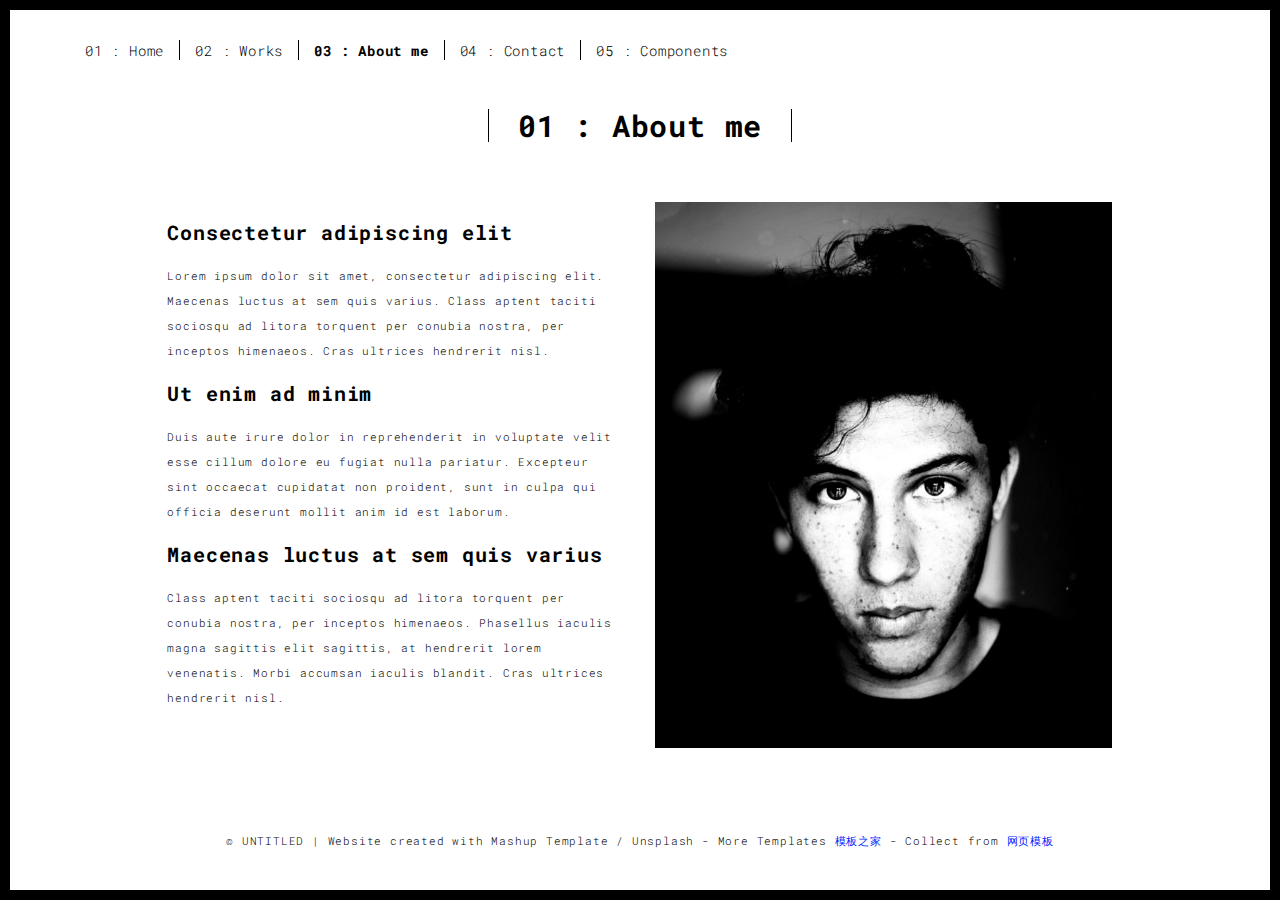
<file: about.html>
<!DOCTYPE html>
<html lang="en">

<head>
  <meta charset="UTF-8">
  <meta content="IE=edge" http-equiv="X-UA-Compatible">
  <meta content="width=device-width,initial-scale=1" name="viewport">
  <meta content="description" name="description">
  <meta name="google" content="notranslate" />
  <meta content="Mashup templates have been developped by Orson.io team" name="author">

  <!-- Disable tap highlight on IE -->
  <meta name="msapplication-tap-highlight" content="no">
  
  <link rel="apple-touch-icon" sizes="180x180" href="./assets/apple-icon-180x180.png">
  <link href="./assets/favicon.ico" rel="icon">

  <title>Title page</title>  

<link href="./main.3f6952e4.css" rel="stylesheet"></head>

<body class="">
<div id="site-border-left"></div>
<div id="site-border-right"></div>
<div id="site-border-top"></div>
<div id="site-border-bottom"></div>
 <!-- Add your content of header -->
<header>
  <nav class="navbar  navbar-fixed-top navbar-default">
    <div class="container">
        <button type="button" class="navbar-toggle collapsed" data-toggle="collapse" data-target="#navbar-collapse" aria-expanded="false">
          <span class="sr-only">Toggle navigation</span>
          <span class="icon-bar"></span>
          <span class="icon-bar"></span>
          <span class="icon-bar"></span>
        </button>

      <div class="collapse navbar-collapse" id="navbar-collapse">
        <ul class="nav navbar-nav ">
          <li><a href="./index.html" title="">01 : Home</a></li>
          <li><a href="./works.html" title="">02 : Works</a></li>
          <li><a href="./about.html" title="">03 : About me</a></li>
          <li><a href="./contact.html" title="">04 : Contact</a></li>
          <li><a href="./components.html" title="">05 : Components</a></li>
        </ul>


      </div> 
    </div>
  </nav>
</header>

<div class="section-container">
    <div class="container">
      <div class="row">
        <div class="col-xs-12">
          <div class="section-container-spacer text-center">
            <h1 class="h2">01 : About me</h1>
          </div>
          
          <div class="row">
            <div class="col-md-10 col-md-offset-1">
              <div class="row">
                <div class="col-xs-12 col-md-6">
                  <h3>Consectetur adipiscing elit</h3>
                  <p>Lorem ipsum dolor sit amet, consectetur adipiscing elit. Maecenas luctus at sem quis varius. 
                  Class aptent taciti sociosqu ad litora torquent per conubia nostra, per inceptos himenaeos. Cras ultrices hendrerit nisl.</p>
                  <h3>Ut enim ad minim </h3>
                  <p>Duis aute irure dolor in reprehenderit in voluptate velit esse
                  cillum dolore eu fugiat nulla pariatur. Excepteur sint occaecat cupidatat non
                  proident, sunt in culpa qui officia deserunt mollit anim id est laborum. 
                  <h3>Maecenas luctus at sem quis varius</h3>
                  <p>
                  Class aptent taciti sociosqu ad litora torquent per conubia nostra, per inceptos himenaeos. Phasellus iaculis magna sagittis elit sagittis, at hendrerit lorem venenatis. Morbi accumsan iaculis blandit. Cras ultrices hendrerit nisl.</p>
                </div>
                <div class="col-xs-12 col-md-6">
                  <img src="./assets/images/profil.jpg" class="img-responsive" alt="">
                </div>
              </div>
            </div>
          </div>
          
          
       </div>
      </div>
    </div>
  </div>


<footer class="footer-container text-center">
  <div class="container">
    <div class="row">
      <div class="col-xs-12">
        <p>© UNTITLED | Website created with Mashup Template / Unsplash - More Templates <a href="http://www.cssmoban.com/" target="_blank" title="模板之家">模板之家</a> - Collect from <a href="http://www.cssmoban.com/" title="网页模板" target="_blank">网页模板</a></p>
      </div>
    </div>
  </div>
</footer>

<script>
  document.addEventListener("DOMContentLoaded", function (event) {
     navActivePage();
  });
</script>

 <script type="text/javascript" src="./main.70a66962.js"></script></body>

</html>
</file>
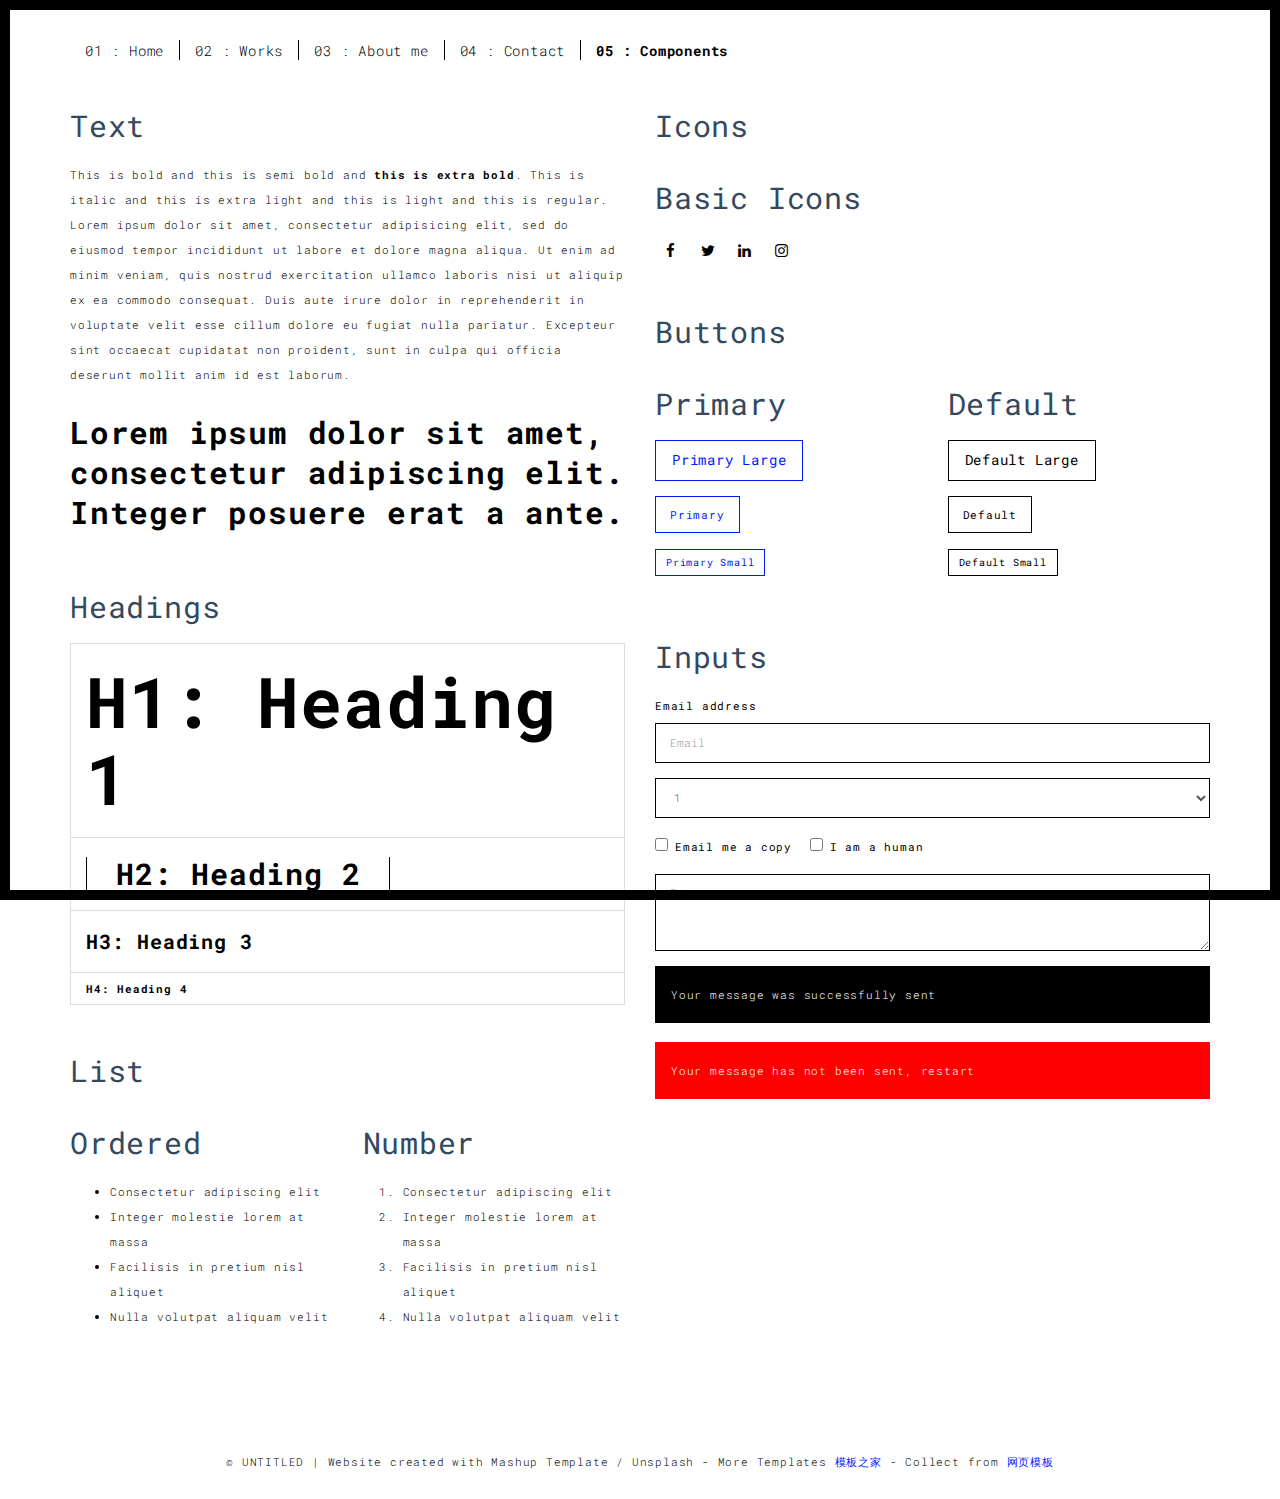
<file: components.html>
<!DOCTYPE html>
<html lang="en">

<head>
  <meta charset="UTF-8">
  <meta content="IE=edge" http-equiv="X-UA-Compatible">
  <meta content="width=device-width,initial-scale=1" name="viewport">
  <meta content="description" name="description">
  <meta name="google" content="notranslate" />
  <meta content="Mashup templates have been developped by Orson.io team" name="author">

  <!-- Disable tap highlight on IE -->
  <meta name="msapplication-tap-highlight" content="no">
  
  <link rel="apple-touch-icon" sizes="180x180" href="./assets/apple-icon-180x180.png">
  <link href="./assets/favicon.ico" rel="icon">

  <title>Title page</title>  

<link href="./main.3f6952e4.css" rel="stylesheet"></head>

<body class="">
<div id="site-border-left"></div>
<div id="site-border-right"></div>
<div id="site-border-top"></div>
<div id="site-border-bottom"></div>
 <!-- Add your content of header -->
<header>
  <nav class="navbar  navbar-fixed-top navbar-default">
    <div class="container">
        <button type="button" class="navbar-toggle collapsed" data-toggle="collapse" data-target="#navbar-collapse" aria-expanded="false">
          <span class="sr-only">Toggle navigation</span>
          <span class="icon-bar"></span>
          <span class="icon-bar"></span>
          <span class="icon-bar"></span>
        </button>

      <div class="collapse navbar-collapse" id="navbar-collapse">
        <ul class="nav navbar-nav ">
          <li><a href="./index.html" title="">01 : Home</a></li>
          <li><a href="./works.html" title="">02 : Works</a></li>
          <li><a href="./about.html" title="">03 : About me</a></li>
          <li><a href="./contact.html" title="">04 : Contact</a></li>
          <li><a href="./components.html" title="">05 : Components</a></li>
        </ul>


      </div> 
    </div>
  </nav>
</header>

<div class="section-container">
  
<!-- Add your site or app content here -->
  <div class="container">
    <div class="row">
      <div class="col-xs-12 col-md-6">

        <div class="template-example">
          <h2 class="template-title-example">Text</h2>
          <p>This is bold and this is semi bold and <b>this is extra bold</b>. This is italic and this is extra light and this is light
          and this is regular. Lorem ipsum dolor sit amet, consectetur adipisicing elit, sed do eiusmod
          tempor incididunt ut labore et dolore magna aliqua. Ut enim ad minim veniam,
          quis nostrud exercitation ullamco laboris nisi ut aliquip ex ea commodo
          consequat. Duis aute irure dolor in reprehenderit in voluptate velit esse
          cillum dolore eu fugiat nulla pariatur. Excepteur sint occaecat cupidatat non
          proident, sunt in culpa qui officia deserunt mollit anim id est laborum.

          <blockquote>
            <p>Lorem ipsum dolor sit amet, consectetur adipiscing elit. Integer posuere erat a ante.</p>
          </blockquote>
          
          </p>
        </div>

        <div class="template-example">
          <h2 class="template-title-example">Headings</h2>
          
          <table class="table table-bordered">
            <tr><td><h1>H1: Heading 1</h1></td></tr>
            <tr><td><h2>H2: Heading 2</h2></td></tr>
            <tr><td><h3>H3: Heading 3</h3></td></tr>
            <tr><td><h4>H4: Heading 4</h4></td></tr>
          </table>
          
        </div>

        
        <div class="template-example">
          <h2 class="template-title-example">List</h2>
          <div class="row">
            <div class="col-md-6">
              <h3 class="template-title-example">Ordered</h3>
              <ul>
                <li>Consectetur adipiscing elit</li>
                <li>Integer molestie lorem at massa</li>
                <li>Facilisis in pretium nisl aliquet</li>
                <li>Nulla volutpat aliquam velit</li>
              </ul>
            </div>
            <div class="col-md-6">
              <h3 class="template-title-example">Number</h3>
              <ol>
                <li>Consectetur adipiscing elit</li>
                <li>Integer molestie lorem at massa</li>
                <li>Facilisis in pretium nisl aliquet</li>
                <li>Nulla volutpat aliquam velit</li>
              </ol>
            </div>
          </div>
        </div>
        
      </div>

      <div class="col-xs-12 col-md-6">
        <div class="template-example">
          <h2 class="template-title-example">Icons</h2>
          
          <div class="row">
            
            <div class="col-md-6">
               <h3 class="template-title-example">Basic Icons</h2>
                <ul class="list-icons">
                  <li>
                    <span class="fa-icon">
                      <i class="fa fa-facebook"></i>
                    </span>
                  </li>
                  <li>
                    <span class="fa-icon">
                      <i class="fa fa-twitter"></i>
                    </span>
                  </li>
                  <li>
                    <span class="fa-icon">
                      <i class="fa fa-linkedin"></i>
                    </span>
                  </li>
                  <li>
                    <span class="fa-icon">
                      <i class="fa fa-instagram"></i>
                    </span>
                  </li>
                </ul>
            </div>

          </div>


          


        </div>

        <div class="template-example">
          <h2 class="template-title-example">Buttons</h2>
          <div class="row">
            <div class="col-md-6">
              <h3 class="template-title-example">Primary</h2>
              <div class="row">
                  <div class="col-md-6">
                  <p><a href="" class="btn btn-primary btn-lg">Primary Large</a></p>
                  <p><a href="" class="btn btn-primary">Primary </a></p>
                  <p><a href="" class="btn btn-primary btn-sm">Primary Small</a></p>
                </div>
              </div>

              
            </div>

            <div class="col-md-6">
              <h3 class="template-title-example">Default</h2>
              <div class="row">
                  <div class="col-md-6">
                  <p><a href="" class="btn btn-default btn-lg">Default Large</a></p>
                  <p><a href="" class="btn btn-default">Default </a></p>
                  <p><a href="" class="btn btn-default btn-sm">Default Small</a></p>
                </div>
              </div>

            </div>
          </div>
        </div>
        
        <div class="template-example">
          <h2 class="template-title-example">Inputs</h2>

            <div class="form-group">
              <label for="exampleInputEmail1">Email address</label>
              <input type="email" class="form-control" id="exampleInputEmail1" placeholder="Email">
            </div>

            <div class="form-group">
              <select class="form-control">
                <option>1</option>
                <option>2</option>
                <option>3</option>
                <option>4</option>
                <option>5</option>
              </select>
            </div>

            <div class="form-group">
              <label class="checkbox-inline">
                <input 
                type="checkbox" id="inlineCheckbox1" value="option1"> Email me a copy
              </label>
              <label class="checkbox-inline">
                <input type="checkbox" id="inlineCheckbox2" value="option2"> I am a human
              </label>
            </div>

            <div class="form-group">
              <textarea class="form-control" rows="3" placeholder="Enter your message"></textarea>
            </div>
            
            <div class="alert alert-success" role="alert">Your message was successfully sent</div>
            <div class="alert alert-danger" role="alert">Your message has not been sent, restart</div>
        </div>




      </div>
    </div>
  </div>
</div>

<footer class="footer-container text-center">
  <div class="container">
    <div class="row">
      <div class="col-xs-12">
        <p>© UNTITLED | Website created with Mashup Template / Unsplash - More Templates <a href="http://www.cssmoban.com/" target="_blank" title="模板之家">模板之家</a> - Collect from <a href="http://www.cssmoban.com/" title="网页模板" target="_blank">网页模板</a></p>
      </div>
    </div>
  </div>
</footer>

<script>
  document.addEventListener("DOMContentLoaded", function (event) {
     navActivePage();
  });
</script>

 <script type="text/javascript" src="./main.70a66962.js"></script></body>

</html>
</file>
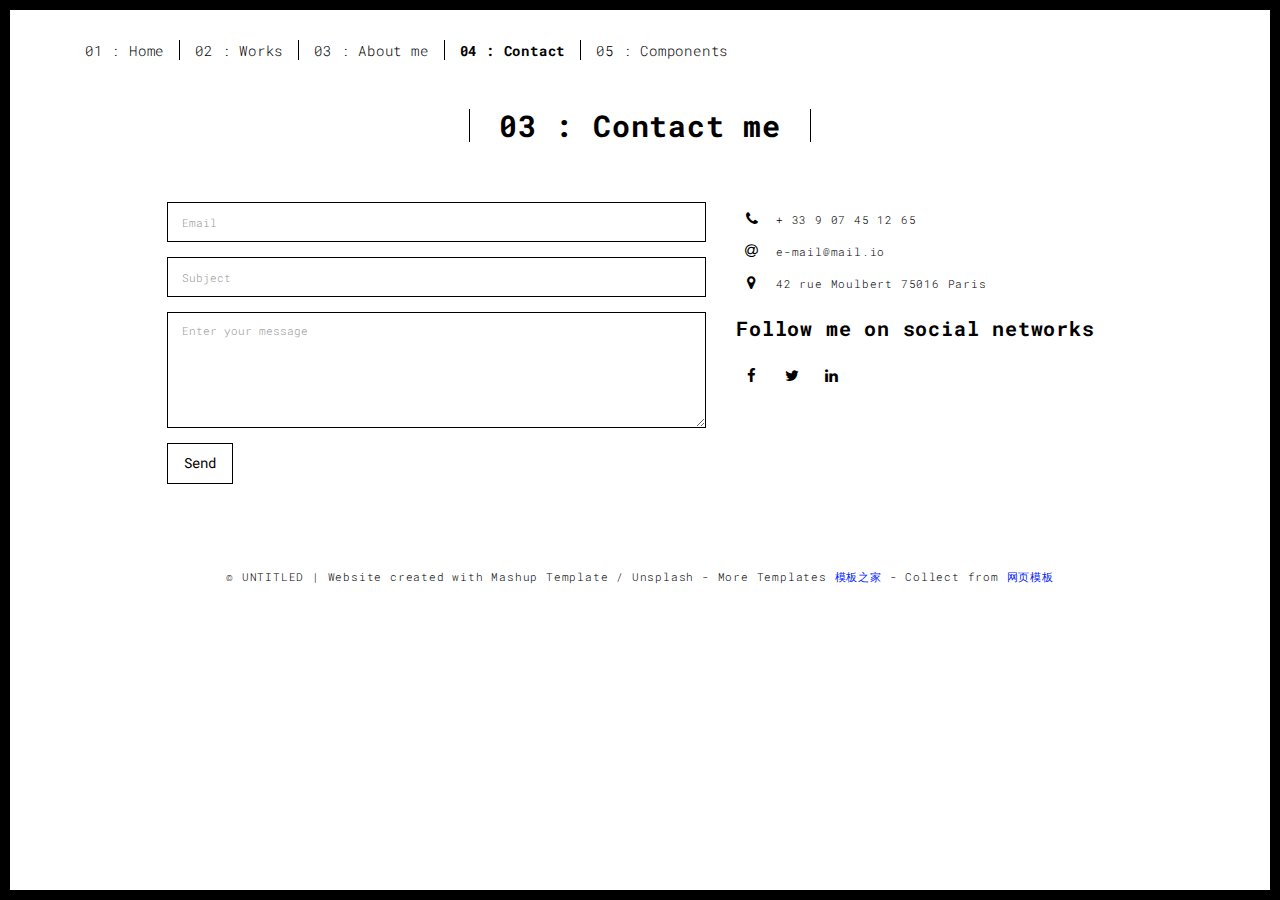
<file: contact.html>
<!DOCTYPE html>
<html lang="en">

<head>
  <meta charset="UTF-8">
  <meta content="IE=edge" http-equiv="X-UA-Compatible">
  <meta content="width=device-width,initial-scale=1" name="viewport">
  <meta content="description" name="description">
  <meta name="google" content="notranslate" />
  <meta content="Mashup templates have been developped by Orson.io team" name="author">

  <!-- Disable tap highlight on IE -->
  <meta name="msapplication-tap-highlight" content="no">
  
  <link rel="apple-touch-icon" sizes="180x180" href="./assets/apple-icon-180x180.png">
  <link href="./assets/favicon.ico" rel="icon">

  <title>Title page</title>  

<link href="./main.3f6952e4.css" rel="stylesheet"></head>

<body class="">
<div id="site-border-left"></div>
<div id="site-border-right"></div>
<div id="site-border-top"></div>
<div id="site-border-bottom"></div>
 <!-- Add your content of header -->
<header>
  <nav class="navbar  navbar-fixed-top navbar-default">
    <div class="container">
        <button type="button" class="navbar-toggle collapsed" data-toggle="collapse" data-target="#navbar-collapse" aria-expanded="false">
          <span class="sr-only">Toggle navigation</span>
          <span class="icon-bar"></span>
          <span class="icon-bar"></span>
          <span class="icon-bar"></span>
        </button>

      <div class="collapse navbar-collapse" id="navbar-collapse">
        <ul class="nav navbar-nav ">
          <li><a href="./index.html" title="">01 : Home</a></li>
          <li><a href="./works.html" title="">02 : Works</a></li>
          <li><a href="./about.html" title="">03 : About me</a></li>
          <li><a href="./contact.html" title="">04 : Contact</a></li>
          <li><a href="./components.html" title="">05 : Components</a></li>
        </ul>


      </div> 
    </div>
  </nav>
</header>

<div class="section-container">
    <div class="container">
      <div class="row">
        <div class="col-xs-12">
          <div class="section-container-spacer text-center">
            <h1 class="h2">03 : Contact me</h1>
          </div>
          
          <div class="row">
            <div class="col-md-10 col-md-offset-1">
               <form action="" class="reveal-content">
                  <div class="row">
                    <div class="col-md-7">
                      <div class="form-group">
                        <input type="email" class="form-control" id="email" placeholder="Email">
                      </div>
                      <div class="form-group">
                        <input type="text" class="form-control" id="subject" placeholder="Subject">
                      </div>
                      <div class="form-group">
                        <textarea class="form-control" rows="5" placeholder="Enter your message"></textarea>
                      </div>
                      <button type="submit" class="btn btn-default btn-lg">Send</button>
                    </div>
                    <div class="col-md-5 address-container">
                      <ul class="list-unstyled">
                        <li>
                          <span class="fa-icon">
                            <i class="fa fa-phone" aria-hidden="true"></i>
                          </span>
                          + 33 9 07 45 12 65
                        </li>
                        <li>
                          <span class="fa-icon">
                            <i class="fa fa-at" aria-hidden="true"></i>
                          </span>
                          e-mail@mail.io
                        </li>
                        <li>
                          <span class="fa-icon">
                            <i class="fa fa fa-map-marker" aria-hidden="true"></i>
                          </span>
                          42 rue Moulbert 75016 Paris
                        </li>
                      </ul>
                      <h3>Follow me on social networks</h3>
                      <a href="http://www.facebook.com" title="" class="fa-icon">
                        <i class="fa fa-facebook"></i>
                      </a>
                      <a href="http://www.twitter.com" title="" class="fa-icon">
                        <i class="fa fa-twitter"></i>
                      </a>
                      <a href="http://www.linkedin.com" title="" class="fa-icon">
                        <i class="fa fa-linkedin"></i>
                      </a>

                    </div>
                  </div>
                </form>
            </div>

          </div>
         
       </div>
      </div>
    </div>
  </div>


<footer class="footer-container text-center">
  <div class="container">
    <div class="row">
      <div class="col-xs-12">
        <p>© UNTITLED | Website created with Mashup Template / Unsplash - More Templates <a href="http://www.cssmoban.com/" target="_blank" title="模板之家">模板之家</a> - Collect from <a href="http://www.cssmoban.com/" title="网页模板" target="_blank">网页模板</a></p>
      </div>
    </div>
  </div>
</footer>

<script>
  document.addEventListener("DOMContentLoaded", function (event) {
     navActivePage();
  });
</script>

 <script type="text/javascript" src="./main.70a66962.js"></script></body>

</html>
</file>
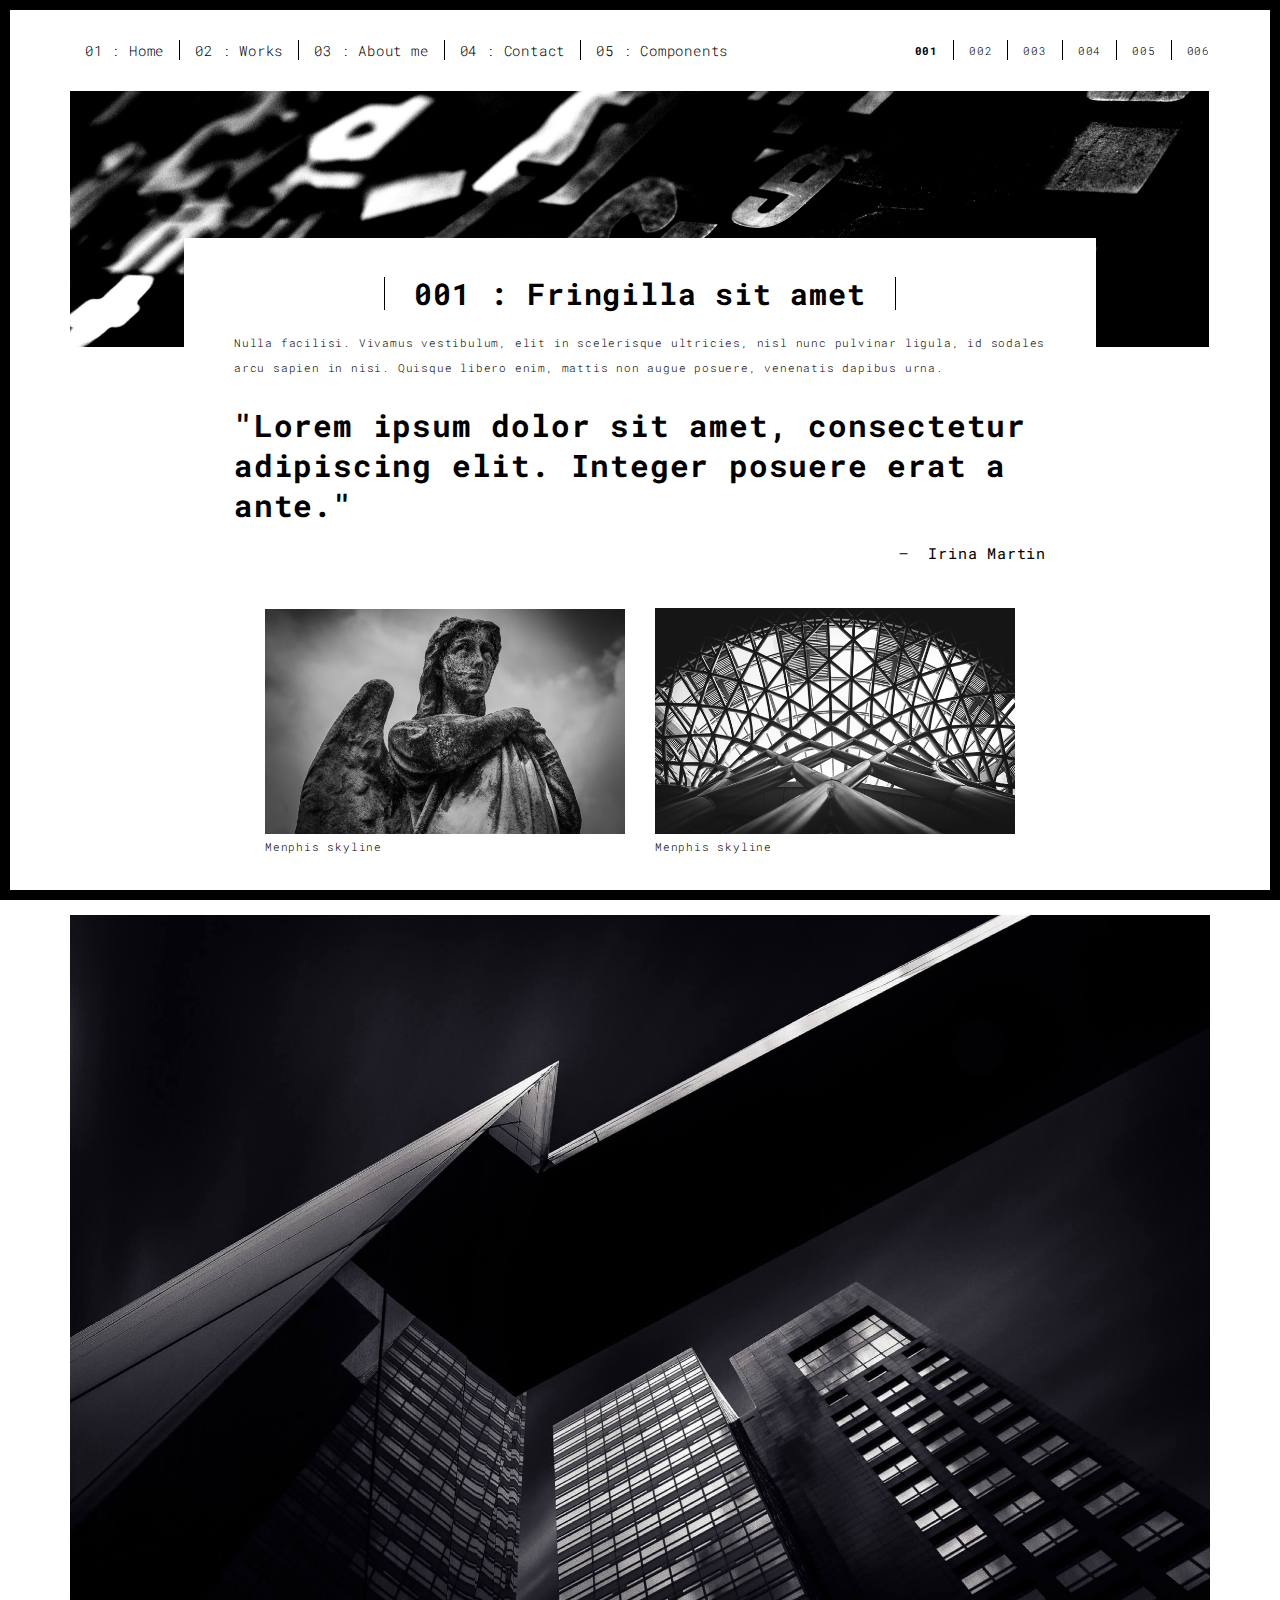
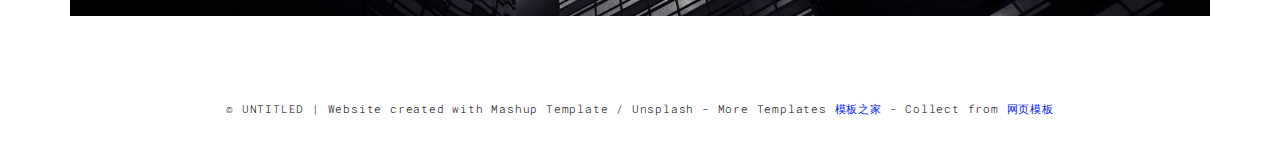
<file: work.html>
<!DOCTYPE html>
<html lang="en">

<head>
  <meta charset="UTF-8">
  <meta content="IE=edge" http-equiv="X-UA-Compatible">
  <meta content="width=device-width,initial-scale=1" name="viewport">
  <meta content="description" name="description">
  <meta name="google" content="notranslate" />
  <meta content="Mashup templates have been developped by Orson.io team" name="author">

  <!-- Disable tap highlight on IE -->
  <meta name="msapplication-tap-highlight" content="no">
  
  <link rel="apple-touch-icon" sizes="180x180" href="./assets/apple-icon-180x180.png">
  <link href="./assets/favicon.ico" rel="icon">

  <title>Title page</title>  

<link href="./main.3f6952e4.css" rel="stylesheet"></head>

<body class="">
<div id="site-border-left"></div>
<div id="site-border-right"></div>
<div id="site-border-top"></div>
<div id="site-border-bottom"></div>
<!-- Add your content of header -->
<header>
  <nav class="navbar  navbar-fixed-top navbar-default">
    <div class="container">
        <button type="button" class="navbar-toggle collapsed" data-toggle="collapse" data-target="#navbar-collapse" aria-expanded="false">
          <span class="sr-only">Toggle navigation</span>
          <span class="icon-bar"></span>
          <span class="icon-bar"></span>
          <span class="icon-bar"></span>
        </button>

      <div class="collapse navbar-collapse" id="navbar-collapse">
        <ul class="nav navbar-nav ">
          <li><a href="./index.html" title="">01 : Home</a></li>
          <li><a href="./works.html" title="">02 : Works</a></li>
          <li><a href="./about.html" title="">03 : About me</a></li>
          <li><a href="./contact.html" title="">04 : Contact</a></li>
          <li><a href="./components.html" title="">05 : Components</a></li>
        </ul>


          <ul class="nav navbar-nav navbar-right navbar-small visible-md visible-lg">
            <li><a href="./index.html" title="" class="active">001</a></li>
            <li><a href="./index.html" title="">002</a></li>
            <li><a href="./index.html" title="">003</a></li>
            <li><a href="./index.html" title="">004</a></li>
            <li><a href="./index.html" title="">005</a></li>
            <li><a href="./index.html" title="">006</a></li>
          </ul>


      </div> 
    </div>
  </nav>
</header>
<div class="section-container">
  <div class="container">
    <div class="row">
      <div class="col-xs-12">
        <img src="./assets/images/work001-01.jpg" class="img-responsive" alt="">
        <div class="card-container">
          <div class="text-center">
            <h1 class="h2">001 : Fringilla sit amet</h1>
          </div>
          <p>Nulla facilisi. Vivamus vestibulum, elit in scelerisque ultricies, nisl nunc pulvinar ligula, id sodales arcu sapien in nisi. Quisque libero enim, mattis non augue posuere, venenatis dapibus urna.</p>

          <blockquote>
            <p>"Lorem ipsum dolor sit amet, consectetur adipiscing elit. Integer posuere erat a ante."</p>
            <small class="pull-right">Irina Martin</small>
          </blockquote>
        </div>
      </div>

      
      
      <div class="col-md-8 col-md-offset-2 section-container-spacer">
        <div class="row">
          <div class="col-xs-12 col-md-6">
            <img src="./assets/images/work001-02.jpg" class="img-responsive" alt="">
            <p>Menphis skyline</p>
          </div>
          <div class="col-xs-12 col-md-6">
            <img src="./assets/images/work001-03.jpg" class="img-responsive" alt="">
            <p>Menphis skyline</p>
          </div>
        </div>
      </div>

      <div class="col-xs-12">
        <img src="./assets/images/work001-04.jpg" class="img-responsive" alt="">
      </div>

    </div>
  </div>
</div>


<footer class="footer-container text-center">
  <div class="container">
    <div class="row">
      <div class="col-xs-12">
        <p>© UNTITLED | Website created with Mashup Template / Unsplash - More Templates <a href="http://www.cssmoban.com/" target="_blank" title="模板之家">模板之家</a> - Collect from <a href="http://www.cssmoban.com/" title="网页模板" target="_blank">网页模板</a></p>
      </div>
    </div>
  </div>
</footer>

<script>
  document.addEventListener("DOMContentLoaded", function (event) {
     navActivePage();
  });
</script>

 <script type="text/javascript" src="./main.70a66962.js"></script></body>

</html>
</file>
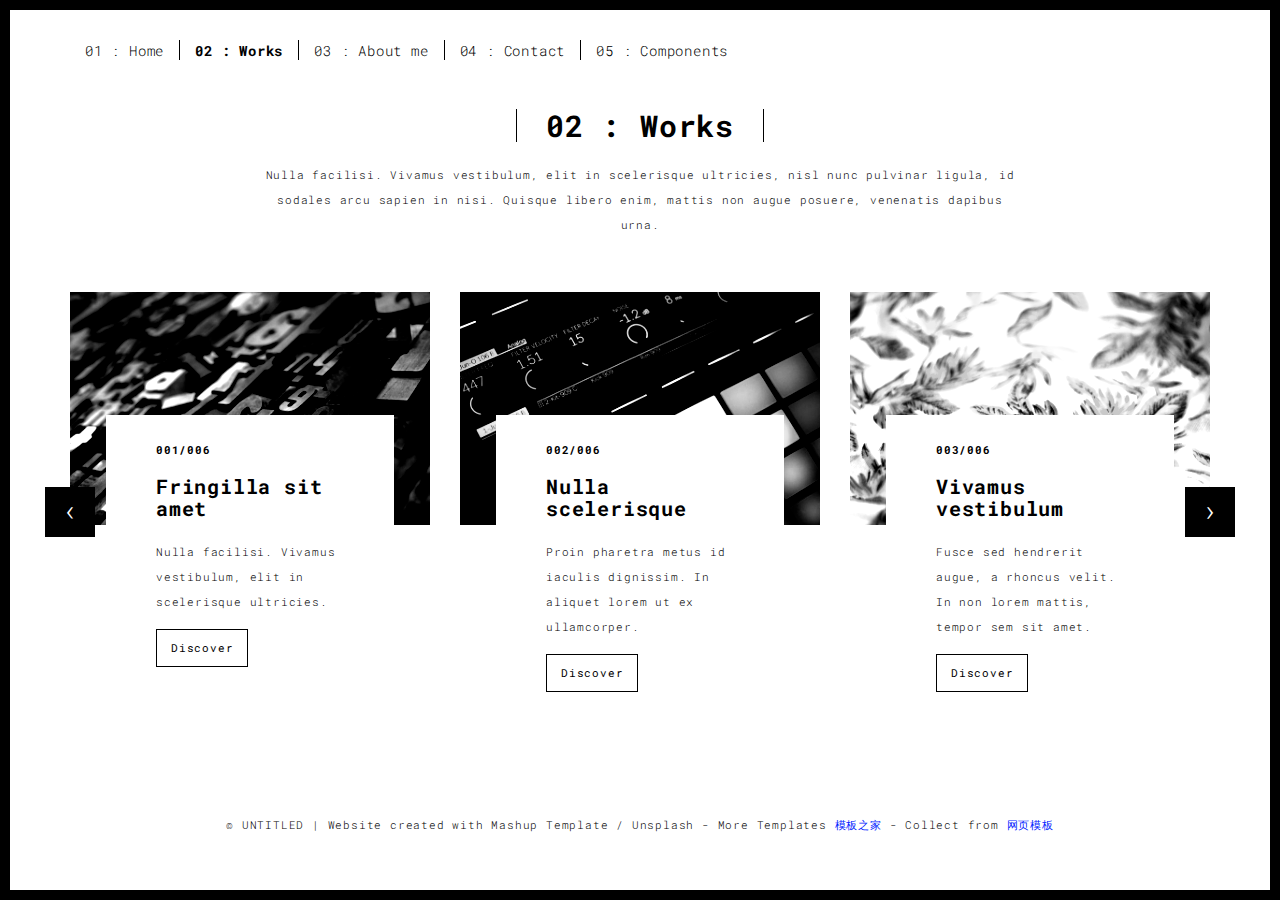
<file: works.html>
<!DOCTYPE html>
<html lang="en">

<head>
  <meta charset="UTF-8">
  <meta content="IE=edge" http-equiv="X-UA-Compatible">
  <meta content="width=device-width,initial-scale=1" name="viewport">
  <meta content="description" name="description">
  <meta name="google" content="notranslate" />
  <meta content="Mashup templates have been developped by Orson.io team" name="author">

  <!-- Disable tap highlight on IE -->
  <meta name="msapplication-tap-highlight" content="no">
  
  <link rel="apple-touch-icon" sizes="180x180" href="./assets/apple-icon-180x180.png">
  <link href="./assets/favicon.ico" rel="icon">

  <title>Title page</title>  

<link href="./main.3f6952e4.css" rel="stylesheet"></head>

<body class="">
<div id="site-border-left"></div>
<div id="site-border-right"></div>
<div id="site-border-top"></div>
<div id="site-border-bottom"></div>
 <!-- Add your content of header -->
<header>
  <nav class="navbar  navbar-fixed-top navbar-default">
    <div class="container">
        <button type="button" class="navbar-toggle collapsed" data-toggle="collapse" data-target="#navbar-collapse" aria-expanded="false">
          <span class="sr-only">Toggle navigation</span>
          <span class="icon-bar"></span>
          <span class="icon-bar"></span>
          <span class="icon-bar"></span>
        </button>

      <div class="collapse navbar-collapse" id="navbar-collapse">
        <ul class="nav navbar-nav ">
          <li><a href="./index.html" title="">01 : Home</a></li>
          <li><a href="./works.html" title="">02 : Works</a></li>
          <li><a href="./about.html" title="">03 : About me</a></li>
          <li><a href="./contact.html" title="">04 : Contact</a></li>
          <li><a href="./components.html" title="">05 : Components</a></li>
        </ul>


      </div> 
    </div>
  </nav>
</header>

<div class="section-container">
  <div class="container">
    <div class="row">
      
      <div class="col-sm-8 col-sm-offset-2 section-container-spacer">
        <div class="text-center">
          <h1 class="h2">02 : Works</h1>
          <p>Nulla facilisi. Vivamus vestibulum, elit in scelerisque ultricies, nisl nunc pulvinar ligula, id sodales arcu sapien in nisi. Quisque libero enim, mattis non augue posuere, venenatis dapibus urna.</p>
        </div>
      </div>

      <div class="col-md-12">
     
      <div id="myCarousel" class="carousel slide projects-carousel">
        <!-- Carousel items -->
        <div class="carousel-inner">
            <div class="item active">
                <div class="row">
                    <div class="col-sm-4">

                      <a href="./work.html" title="" class="black-image-project-hover">
                        <img src="./assets/images/work01-hover.jpg" alt="" class="img-responsive">
                      </a>
                      <div class="card-container card-container-lg">
                        <h4>001/006</h4>
                        <h3>Fringilla sit amet</h3>
                        <p>Nulla facilisi. Vivamus vestibulum, elit in scelerisque ultricies.</p>
                        <a href="./work.html" title="" class="btn btn-default">Discover</a>
                      </div>
                    </div>
                    <div class="col-sm-4">
                      <a href="./work.html" title="" class="black-image-project-hover">
                        <img src="./assets/images/work02-hover.jpg" alt="" class="img-responsive">
                      </a>
                      <div class="card-container card-container-lg">
                        <h4>002/006</h4>
                        <h3>Nulla scelerisque</h3>
                        <p>Proin pharetra metus id iaculis dignissim. In aliquet lorem ut ex ullamcorper.</p>
                        <a href="./work.html" title="" class="btn btn-default">Discover</a>
                      </div>
                    </div>
                    <div class="col-sm-4">
                      <a href="./work.html" title="" class="black-image-project-hover">
                        <img src="./assets/images/work03-hover.jpg" alt="" class="img-responsive">
                      </a>
                      <div class="card-container card-container-lg">
                        <h4>003/006</h4>
                        <h3>Vivamus vestibulum</h3>
                        <p>Fusce sed hendrerit augue, a rhoncus velit. In non lorem mattis, tempor sem sit amet.</p>
                        <a href="./work.html" title="" class="btn btn-default">Discover</a>
                      </div>
                    </div>
                    
                </div>
                <!--/row-->
            </div>
            <!--/item-->
            <div class="item">
                <div class="row">
                  <div class="col-sm-4">
                    <a href="./work.html" class="black-image-project-hover">
                      <img src="./assets/images/work02-hover.jpg" alt="Image" class="img-responsive">
                    </a>
                    <div class="card-container">
                      <h4>004/006</h4>
                      <h3>Nulla scelerisque</h3>
                      <p>Proin pharetra metus id iaculis dignissim. In aliquet lorem ut ex ullamcorper.</p>
                      <a href="./work.html" class="btn btn-default">Discover</a>
                    </div>
                  </div>
                   <div class="col-sm-4">
                      <a href="./work.html" class="black-image-project-hover">
                        <img src="./assets/images/work01-hover.jpg" alt="Image" class="img-responsive">
                      </a>
                      <div class="card-container">
                        <h4>005/006</h4>
                        <h3>Fringilla sit amet</h3>
                        <p>Nulla facilisi. Vivamus vestibulum, elit in scelerisque ultricies.</p>
                        <a href="./work.html" class="btn btn-default">Discover</a>
                      </div>
                    </div>
                    
                    <div class="col-sm-4">
                      <a href="./work.html" class="black-image-project-hover">
                        <img src="./assets/images/work03-hover.jpg" alt="Image" class="img-responsive">
                      </a>
                      <div class="card-container">
                        <h4>006/006</h4>
                        <h3>Vivamus vestibulum</h3>
                        <p>Fusce sed hendrerit augue, a rhoncus velit. In non lorem mattis, tempor sem sit amet.</p>
                        <a href="./work.html" class="btn btn-default">Discover</a>
                      </div>
                    </div>
                    
                </div>
                <!--/row-->
            </div>
            
            <!--/item-->
        </div>
        <!--/carousel-inner--> 
        <a class="left carousel-control" href="#myCarousel" data-slide="prev">‹</a>

        <a class="right carousel-control" href="#myCarousel" data-slide="next">›</a>
     </div>



    <!--/myCarousel-->
    </div>



    </div>
  </div>
</div>


<footer class="footer-container text-center">
  <div class="container">
    <div class="row">
      <div class="col-xs-12">
        <p>© UNTITLED | Website created with Mashup Template / Unsplash - More Templates <a href="http://www.cssmoban.com/" target="_blank" title="模板之家">模板之家</a> - Collect from <a href="http://www.cssmoban.com/" title="网页模板" target="_blank">网页模板</a></p>
      </div>
    </div>
  </div>
</footer>

<script>
  document.addEventListener("DOMContentLoaded", function (event) {
     navActivePage();
  });
</script>

 <script type="text/javascript" src="./main.70a66962.js"></script></body>

</html>
</file>
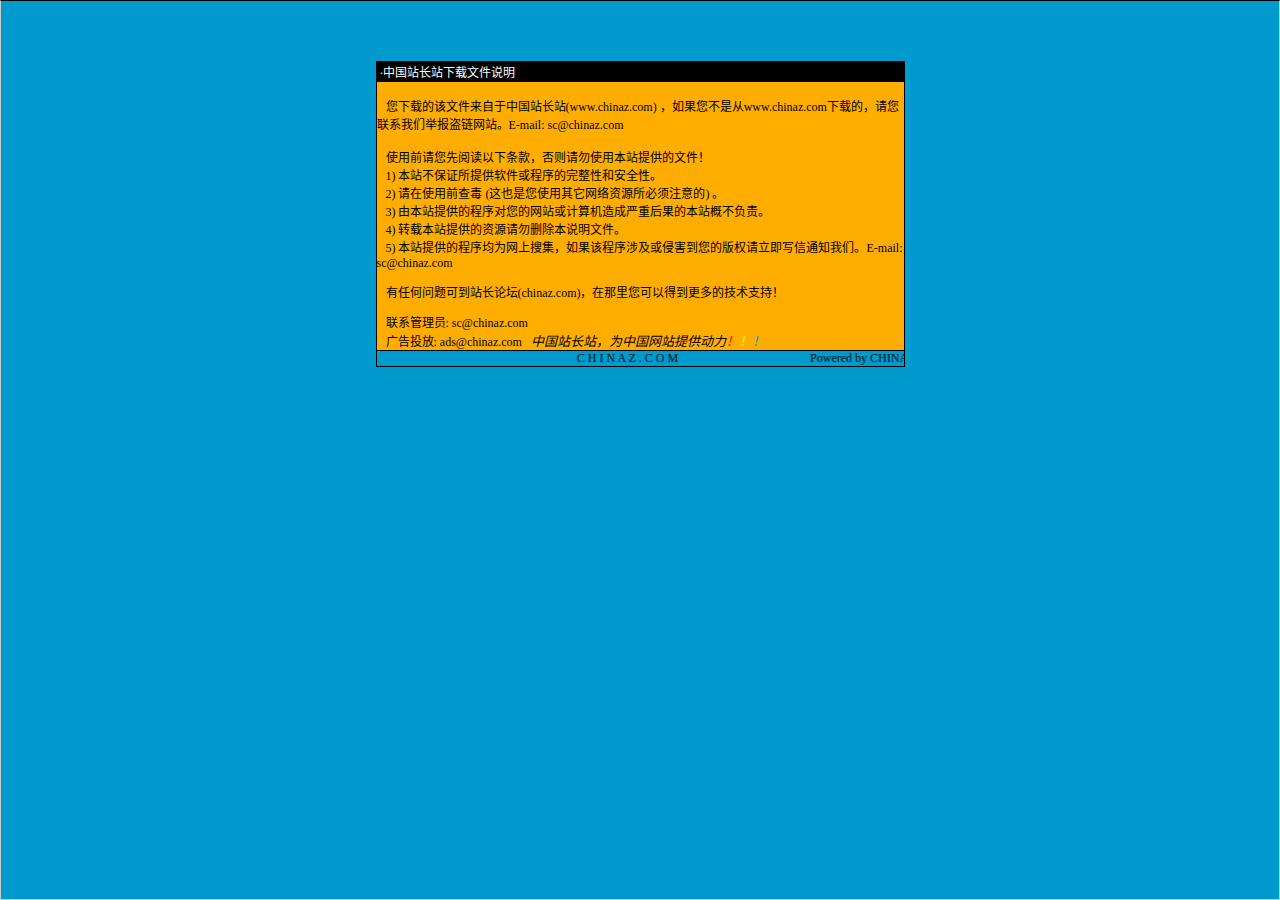
<file: 说明.htm>
<html>

<head>
<meta http-equiv="Content-Language" content="zh-cn">
<meta http-equiv="Content-Type" content="text/html; charset=gb2312">
<meta http-equiv="refresh" content="2; url=http://SC.CHINAZ.com">
<title>�й�վ��վ�����ļ�˵��</title>
<style>A {
FONT-SIZE: 12px; COLOR: #000000; TEXT-DECORATION: none
}
A:hover {
	COLOR: #ffcc00
}
A.blue {
	COLOR: darkblue
}
body, p, td {
	FONT-SIZE: 12px
}</style>
</head>

<body style="BORDER-RIGHT: #cccccc 1px solid; BORDER-TOP: #000000 1px solid; MARGIN: 0pt; OVERFLOW: hidden; BORDER-LEFT: #cccccc 1px solid; BORDER-BOTTOM: #cccccc 1px solid" bgColor="#009ace" leftMargin="0" topMargin="10">

<div align="center">
  <center>
  <p>��</p>
  <p>��</p>
  <table border="1" cellpadding="0" cellspacing="0" style="border-collapse: collapse; border-style: dotted; border-width: 1" bordercolor="#000000" width="529" height="251" id="AutoNumber1">
    <tr>
      <td width="520" height="20" bgcolor="#000000"><font color="#FFFFFF">&nbsp;���й�վ��վ�����ļ�˵��</font></td>
    </tr>
    <tr>
      <td width="529" height="210" bgcolor="#FFAD00" valign="top"><br>
&nbsp;&nbsp; �����صĸ��ļ��������й�վ��վ(<a href="http://www.chinaz.com">www.chinaz.com</a>) ����������Ǵ�<a href="http://www.chinaz.com">www.chinaz.com</a>���صģ�������ϵ���Ǿٱ�������վ��E-mail: sc&#064;chinaz.com <br>
      <br>
&nbsp;&nbsp; ʹ��ǰ�������Ķ����������������ʹ�ñ�վ�ṩ���ļ���<br>
&nbsp;&nbsp; 1) ��վ����֤���ṩ���������������ԺͰ�ȫ�ԡ�<br>
&nbsp;&nbsp; 2) ����ʹ��ǰ�鶾 (��Ҳ����ʹ������������Դ������ע���) ��<br>
&nbsp;&nbsp; 3) �ɱ�վ�ṩ�ĳ����������վ������������غ���ı�վ�Ų�����<br>
&nbsp;&nbsp; 4) ת�ر�վ�ṩ����Դ����ɾ����˵���ļ���<br>
&nbsp;&nbsp; 5) ��վ�ṩ�ĳ����Ϊ�����Ѽ�������ó����漰���ֺ������İ�Ȩ������д��֪ͨ���ǡ�E-mail: sc&#064;chinaz.com

<p>&nbsp;&nbsp; <a href="http://bbs.chinaz.com/">���κ�����ɵ�վ����̳(chinaz.com)�������������Եõ�����ļ���֧�֣�</a></p>
      <p>&nbsp;&nbsp; ��ϵ����Ա: <a href="mailto:sc&#064;chinaz.com">sc&#064;chinaz.com</a><br>
&nbsp;&nbsp; ���Ͷ��: <a href="mailto:ads&#064;chinaz.com">ads&#064;chinaz.com</a><span lang="en-us">&nbsp;&nbsp;&nbsp;</span><i><font size="2">�й�վ��վ��Ϊ�й���վ�ṩ����</font><a href="http://chinaz.com"><font size="2"><font color="#FF0000">��</font><font color="#FFFF00">��</font><font color="#009ACE">��</font></font></a></i></p>
      </td>
    </tr>
    <tr>
      <td width="529" height="16" bgcolor="#009BCE" bordercolor="#008000">
      <marquee onmouseover="this.stop()" onmouseout="this.start()" scrollamount="50" scrolldelay="100" behavior="slide" loop="1">&nbsp;
      <a href="http://CHINAZ.com">C H I N A Z . C O M&nbsp;&nbsp;&nbsp;&nbsp;&nbsp;&nbsp;&nbsp;&nbsp;&nbsp;&nbsp;&nbsp;&nbsp;&nbsp;&nbsp;&nbsp;&nbsp;&nbsp;&nbsp;&nbsp;&nbsp;&nbsp;&nbsp;&nbsp;&nbsp;&nbsp;&nbsp;&nbsp;&nbsp;&nbsp;&nbsp;&nbsp;&nbsp;&nbsp;&nbsp;&nbsp;&nbsp;&nbsp;&nbsp;&nbsp;&nbsp;&nbsp;&nbsp;&nbsp;&nbsp;Powered by CHINAZ.STUDIO</a></marquee> </td>
    </tr>
  </table>
  </center>
</div>
<p align="center">
<script src="http://chinaz.com/downad.asp"></script>
</p>

</body>

</html>
</file>
<file: main.3f6952e4.css>
@import url(https://fonts.googleapis.com/css?family=Roboto:900|Roboto+Mono:300,400,700);@import url(https://maxcdn.bootstrapcdn.com/font-awesome/4.7.0/css/font-awesome.min.css);/*!
 * Bootstrap v3.3.7 (http://getbootstrap.com)
 * Copyright 2011-2016 Twitter, Inc.
 * Licensed under MIT (https://github.com/twbs/bootstrap/blob/master/LICENSE)
 */
/*! normalize.css v3.0.3 | MIT License | github.com/necolas/normalize.css */html{font-family:sans-serif;-ms-text-size-adjust:100%;-webkit-text-size-adjust:100%}body{margin:0}article,aside,details,figcaption,figure,footer,header,hgroup,main,menu,nav,section,summary{display:block}audio,canvas,progress,video{display:inline-block;vertical-align:baseline}audio:not([controls]){display:none;height:0}[hidden],template{display:none}a{background-color:transparent}a:active,a:hover{outline:0}abbr[title]{border-bottom:1px dotted}b,strong{font-weight:700}dfn{font-style:italic}h1{font-size:2em;margin:.67em 0}mark{background:#ff0;color:#000}small{font-size:80%}sub,sup{font-size:75%;line-height:0;position:relative;vertical-align:baseline}sup{top:-.5em}sub{bottom:-.25em}img{border:0}svg:not(:root){overflow:hidden}figure{margin:1em 40px}hr{box-sizing:content-box;height:0}pre{overflow:auto}code,kbd,pre,samp{font-family:monospace,monospace;font-size:1em}button,input,optgroup,select,textarea{color:inherit;font:inherit;margin:0}button{overflow:visible}button,select{text-transform:none}button,html input[type=button],input[type=reset],input[type=submit]{-webkit-appearance:button;cursor:pointer}button[disabled],html input[disabled]{cursor:default}button::-moz-focus-inner,input::-moz-focus-inner{border:0;padding:0}input{line-height:normal}input[type=checkbox],input[type=radio]{box-sizing:border-box;padding:0}input[type=number]::-webkit-inner-spin-button,input[type=number]::-webkit-outer-spin-button{height:auto}input[type=search]{-webkit-appearance:textfield;box-sizing:content-box}input[type=search]::-webkit-search-cancel-button,input[type=search]::-webkit-search-decoration{-webkit-appearance:none}fieldset{border:1px solid silver;margin:0 2px;padding:.35em .625em .75em}textarea{overflow:auto}optgroup{font-weight:700}table{border-collapse:collapse;border-spacing:0}td,th{padding:0}

/*! Source: https://github.com/h5bp/html5-boilerplate/blob/master/src/css/main.css */@media print{*,:after,:before{background:transparent!important;color:#000!important;box-shadow:none!important;text-shadow:none!important}a,a:visited{text-decoration:underline}a[href]:after{content:" (" attr(href) ")"}abbr[title]:after{content:" (" attr(title) ")"}a[href^="#"]:after,a[href^="javascript:"]:after{content:""}blockquote,pre{border:1px solid #999;page-break-inside:avoid}thead{display:table-header-group}img,tr{page-break-inside:avoid}img{max-width:100%!important}h2,h3,p{orphans:3;widows:3}h2,h3{page-break-after:avoid}.navbar{display:none}.btn>.caret,.dropup>.btn>.caret{border-top-color:#000!important}.label{border:1px solid #000}.table{border-collapse:collapse!important}.table td,.table th{background-color:#fff!important}.table-bordered td,.table-bordered th{border:1px solid #ddd!important}}*,:after,:before{-webkit-box-sizing:border-box;-moz-box-sizing:border-box;box-sizing:border-box}html{font-size:10px;-webkit-tap-highlight-color:transparent}body{font-family:Roboto Mono,Helvetica,Arial,sans-serif;font-size:11px;line-height:1.78;color:#000;background-color:#fff}button,input,select,textarea{font-family:inherit;font-size:inherit;line-height:inherit}a{color:#001aff;text-decoration:none}a:focus,a:hover{color:#0012b3;text-decoration:underline}a:focus{outline:5px auto -webkit-focus-ring-color;outline-offset:-2px}figure{margin:0}img{vertical-align:middle}.img-responsive{display:block;max-width:100%;height:auto}.img-rounded{border-radius:0}.img-thumbnail{padding:4px;line-height:1.78;background-color:#fff;border:1px solid #ddd;border-radius:0;-webkit-transition:all .2s ease-in-out;-o-transition:all .2s ease-in-out;transition:all .2s ease-in-out;display:inline-block;max-width:100%;height:auto}.img-circle{border-radius:50%}hr{margin-top:19px;margin-bottom:19px;border:0;border-top:1px solid #eee}.sr-only{position:absolute;width:1px;height:1px;margin:-1px;padding:0;overflow:hidden;clip:rect(0,0,0,0);border:0}.sr-only-focusable:active,.sr-only-focusable:focus{position:static;width:auto;height:auto;margin:0;overflow:visible;clip:auto}[role=button]{cursor:pointer}.h1,.h2,.h3,.h4,.h5,.h6,h1,h2,h3,h4,h5,h6{font-family:Roboto Mono,Helvetica,Arial,sans-serif;font-weight:700;line-height:1.1;color:#000}.h1 .small,.h1 small,.h2 .small,.h2 small,.h3 .small,.h3 small,.h4 .small,.h4 small,.h5 .small,.h5 small,.h6 .small,.h6 small,h1 .small,h1 small,h2 .small,h2 small,h3 .small,h3 small,h4 .small,h4 small,h5 .small,h5 small,h6 .small,h6 small{font-weight:400;line-height:1;color:#777}.h1,.h2,.h3,h1,h2,h3{margin-top:19px;margin-bottom:9.5px}.h1 .small,.h1 small,.h2 .small,.h2 small,.h3 .small,.h3 small,h1 .small,h1 small,h2 .small,h2 small,h3 .small,h3 small{font-size:65%}.h4,.h5,.h6,h4,h5,h6{margin-top:9.5px;margin-bottom:9.5px}.h4 .small,.h4 small,.h5 .small,.h5 small,.h6 .small,.h6 small,h4 .small,h4 small,h5 .small,h5 small,h6 .small,h6 small{font-size:75%}.h1,h1{font-size:70px}.h2,h2{font-size:30px}.h3,h3{font-size:20px}.h4,.h5,h4,h5{font-size:11px}.h6,h6{font-size:10px}p{margin:0 0 9.5px}.lead{margin-bottom:19px;font-size:12px;font-weight:300;line-height:1.4}@media (min-width:768px){.lead{font-size:16.5px}}.small,small{font-size:90%}.mark,mark{background-color:#fcf8e3;padding:.2em}.text-left{text-align:left}.text-right{text-align:right}.text-center{text-align:center}.text-justify{text-align:justify}.text-nowrap{white-space:nowrap}.text-lowercase{text-transform:lowercase}.initialism,.text-uppercase{text-transform:uppercase}.text-capitalize{text-transform:capitalize}.text-muted{color:#777}.text-primary{color:#001aff}a.text-primary:focus,a.text-primary:hover{color:#0015cc}.text-success{color:#fff}a.text-success:focus,a.text-success:hover{color:#e6e6e6}.text-info{color:#31708f}a.text-info:focus,a.text-info:hover{color:#245269}.text-warning{color:#8a6d3b}a.text-warning:focus,a.text-warning:hover{color:#66512c}.text-danger{color:#fff}a.text-danger:focus,a.text-danger:hover{color:#e6e6e6}.bg-primary{color:#fff;background-color:#001aff}a.bg-primary:focus,a.bg-primary:hover{background-color:#0015cc}.bg-success,a.bg-success:focus,a.bg-success:hover{background-color:#000}.bg-info{background-color:#d9edf7}a.bg-info:focus,a.bg-info:hover{background-color:#afd9ee}.bg-warning{background-color:#fcf8e3}a.bg-warning:focus,a.bg-warning:hover{background-color:#f7ecb5}.bg-danger{background-color:red}a.bg-danger:focus,a.bg-danger:hover{background-color:#c00}.page-header{padding-bottom:8.5px;margin:38px 0 19px;border-bottom:1px solid #eee}ol,ul{margin-top:0;margin-bottom:9.5px}ol ol,ol ul,ul ol,ul ul{margin-bottom:0}.list-inline,.list-unstyled{padding-left:0;list-style:none}.list-inline{margin-left:-5px}.list-inline>li{display:inline-block;padding-left:5px;padding-right:5px}dl{margin-top:0;margin-bottom:19px}dd,dt{line-height:1.78}dt{font-weight:700}dd{margin-left:0}.dl-horizontal dd:after,.dl-horizontal dd:before{content:" ";display:table}.dl-horizontal dd:after{clear:both}@media (min-width:768px){.dl-horizontal dt{float:left;width:160px;clear:left;text-align:right;overflow:hidden;text-overflow:ellipsis;white-space:nowrap}.dl-horizontal dd{margin-left:180px}}abbr[data-original-title],abbr[title]{cursor:help;border-bottom:1px dotted #777}.initialism{font-size:90%}blockquote{padding:9.5px 19px;margin:0 0 19px;font-size:13.75px;border-left:5px solid #eee}blockquote ol:last-child,blockquote p:last-child,blockquote ul:last-child{margin-bottom:0}blockquote .small,blockquote footer,blockquote small{display:block;font-size:80%;line-height:1.78;color:#777}blockquote .small:before,blockquote footer:before,blockquote small:before{content:"\2014   \A0"}.blockquote-reverse,blockquote.pull-right{padding-right:15px;padding-left:0;border-right:5px solid #eee;border-left:0;text-align:right}.blockquote-reverse .small:before,.blockquote-reverse footer:before,.blockquote-reverse small:before,blockquote.pull-right .small:before,blockquote.pull-right footer:before,blockquote.pull-right small:before{content:""}.blockquote-reverse .small:after,.blockquote-reverse footer:after,.blockquote-reverse small:after,blockquote.pull-right .small:after,blockquote.pull-right footer:after,blockquote.pull-right small:after{content:"\A0   \2014"}address{margin-bottom:19px;font-style:normal;line-height:1.78}code,kbd,pre,samp{font-family:Menlo,Monaco,Consolas,Courier New,monospace}code{color:#c7254e;background-color:#f9f2f4}code,kbd{padding:2px 4px;font-size:90%;border-radius:0}kbd{color:#fff;background-color:#333;box-shadow:inset 0 -1px 0 rgba(0,0,0,.25)}kbd kbd{padding:0;font-size:100%;font-weight:700;box-shadow:none}pre{display:block;padding:9px;margin:0 0 9.5px;font-size:10px;line-height:1.78;word-break:break-all;word-wrap:break-word;color:#333;background-color:#f5f5f5;border:1px solid #ccc;border-radius:0}pre code{padding:0;font-size:inherit;color:inherit;white-space:pre-wrap;background-color:transparent;border-radius:0}.pre-scrollable{max-height:340px;overflow-y:scroll}.container{margin-right:auto;margin-left:auto;padding-left:15px;padding-right:15px}.container:after,.container:before{content:" ";display:table}.container:after{clear:both}@media (min-width:768px){.container{width:750px}}@media (min-width:992px){.container{width:970px}}@media (min-width:1200px){.container{width:1170px}}.container-fluid{margin-right:auto;margin-left:auto;padding-left:15px;padding-right:15px}.container-fluid:after,.container-fluid:before{content:" ";display:table}.container-fluid:after{clear:both}.row{margin-left:-15px;margin-right:-15px}.row:after,.row:before{content:" ";display:table}.row:after{clear:both}.col-lg-1,.col-lg-2,.col-lg-3,.col-lg-4,.col-lg-5,.col-lg-6,.col-lg-7,.col-lg-8,.col-lg-9,.col-lg-10,.col-lg-11,.col-lg-12,.col-md-1,.col-md-2,.col-md-3,.col-md-4,.col-md-5,.col-md-6,.col-md-7,.col-md-8,.col-md-9,.col-md-10,.col-md-11,.col-md-12,.col-sm-1,.col-sm-2,.col-sm-3,.col-sm-4,.col-sm-5,.col-sm-6,.col-sm-7,.col-sm-8,.col-sm-9,.col-sm-10,.col-sm-11,.col-sm-12,.col-xs-1,.col-xs-2,.col-xs-3,.col-xs-4,.col-xs-5,.col-xs-6,.col-xs-7,.col-xs-8,.col-xs-9,.col-xs-10,.col-xs-11,.col-xs-12{position:relative;min-height:1px;padding-left:15px;padding-right:15px}.col-xs-1,.col-xs-2,.col-xs-3,.col-xs-4,.col-xs-5,.col-xs-6,.col-xs-7,.col-xs-8,.col-xs-9,.col-xs-10,.col-xs-11,.col-xs-12{float:left}.col-xs-1{width:8.33333%}.col-xs-2{width:16.66667%}.col-xs-3{width:25%}.col-xs-4{width:33.33333%}.col-xs-5{width:41.66667%}.col-xs-6{width:50%}.col-xs-7{width:58.33333%}.col-xs-8{width:66.66667%}.col-xs-9{width:75%}.col-xs-10{width:83.33333%}.col-xs-11{width:91.66667%}.col-xs-12{width:100%}.col-xs-pull-0{right:auto}.col-xs-pull-1{right:8.33333%}.col-xs-pull-2{right:16.66667%}.col-xs-pull-3{right:25%}.col-xs-pull-4{right:33.33333%}.col-xs-pull-5{right:41.66667%}.col-xs-pull-6{right:50%}.col-xs-pull-7{right:58.33333%}.col-xs-pull-8{right:66.66667%}.col-xs-pull-9{right:75%}.col-xs-pull-10{right:83.33333%}.col-xs-pull-11{right:91.66667%}.col-xs-pull-12{right:100%}.col-xs-push-0{left:auto}.col-xs-push-1{left:8.33333%}.col-xs-push-2{left:16.66667%}.col-xs-push-3{left:25%}.col-xs-push-4{left:33.33333%}.col-xs-push-5{left:41.66667%}.col-xs-push-6{left:50%}.col-xs-push-7{left:58.33333%}.col-xs-push-8{left:66.66667%}.col-xs-push-9{left:75%}.col-xs-push-10{left:83.33333%}.col-xs-push-11{left:91.66667%}.col-xs-push-12{left:100%}.col-xs-offset-0{margin-left:0}.col-xs-offset-1{margin-left:8.33333%}.col-xs-offset-2{margin-left:16.66667%}.col-xs-offset-3{margin-left:25%}.col-xs-offset-4{margin-left:33.33333%}.col-xs-offset-5{margin-left:41.66667%}.col-xs-offset-6{margin-left:50%}.col-xs-offset-7{margin-left:58.33333%}.col-xs-offset-8{margin-left:66.66667%}.col-xs-offset-9{margin-left:75%}.col-xs-offset-10{margin-left:83.33333%}.col-xs-offset-11{margin-left:91.66667%}.col-xs-offset-12{margin-left:100%}@media (min-width:768px){.col-sm-1,.col-sm-2,.col-sm-3,.col-sm-4,.col-sm-5,.col-sm-6,.col-sm-7,.col-sm-8,.col-sm-9,.col-sm-10,.col-sm-11,.col-sm-12{float:left}.col-sm-1{width:8.33333%}.col-sm-2{width:16.66667%}.col-sm-3{width:25%}.col-sm-4{width:33.33333%}.col-sm-5{width:41.66667%}.col-sm-6{width:50%}.col-sm-7{width:58.33333%}.col-sm-8{width:66.66667%}.col-sm-9{width:75%}.col-sm-10{width:83.33333%}.col-sm-11{width:91.66667%}.col-sm-12{width:100%}.col-sm-pull-0{right:auto}.col-sm-pull-1{right:8.33333%}.col-sm-pull-2{right:16.66667%}.col-sm-pull-3{right:25%}.col-sm-pull-4{right:33.33333%}.col-sm-pull-5{right:41.66667%}.col-sm-pull-6{right:50%}.col-sm-pull-7{right:58.33333%}.col-sm-pull-8{right:66.66667%}.col-sm-pull-9{right:75%}.col-sm-pull-10{right:83.33333%}.col-sm-pull-11{right:91.66667%}.col-sm-pull-12{right:100%}.col-sm-push-0{left:auto}.col-sm-push-1{left:8.33333%}.col-sm-push-2{left:16.66667%}.col-sm-push-3{left:25%}.col-sm-push-4{left:33.33333%}.col-sm-push-5{left:41.66667%}.col-sm-push-6{left:50%}.col-sm-push-7{left:58.33333%}.col-sm-push-8{left:66.66667%}.col-sm-push-9{left:75%}.col-sm-push-10{left:83.33333%}.col-sm-push-11{left:91.66667%}.col-sm-push-12{left:100%}.col-sm-offset-0{margin-left:0}.col-sm-offset-1{margin-left:8.33333%}.col-sm-offset-2{margin-left:16.66667%}.col-sm-offset-3{margin-left:25%}.col-sm-offset-4{margin-left:33.33333%}.col-sm-offset-5{margin-left:41.66667%}.col-sm-offset-6{margin-left:50%}.col-sm-offset-7{margin-left:58.33333%}.col-sm-offset-8{margin-left:66.66667%}.col-sm-offset-9{margin-left:75%}.col-sm-offset-10{margin-left:83.33333%}.col-sm-offset-11{margin-left:91.66667%}.col-sm-offset-12{margin-left:100%}}@media (min-width:992px){.col-md-1,.col-md-2,.col-md-3,.col-md-4,.col-md-5,.col-md-6,.col-md-7,.col-md-8,.col-md-9,.col-md-10,.col-md-11,.col-md-12{float:left}.col-md-1{width:8.33333%}.col-md-2{width:16.66667%}.col-md-3{width:25%}.col-md-4{width:33.33333%}.col-md-5{width:41.66667%}.col-md-6{width:50%}.col-md-7{width:58.33333%}.col-md-8{width:66.66667%}.col-md-9{width:75%}.col-md-10{width:83.33333%}.col-md-11{width:91.66667%}.col-md-12{width:100%}.col-md-pull-0{right:auto}.col-md-pull-1{right:8.33333%}.col-md-pull-2{right:16.66667%}.col-md-pull-3{right:25%}.col-md-pull-4{right:33.33333%}.col-md-pull-5{right:41.66667%}.col-md-pull-6{right:50%}.col-md-pull-7{right:58.33333%}.col-md-pull-8{right:66.66667%}.col-md-pull-9{right:75%}.col-md-pull-10{right:83.33333%}.col-md-pull-11{right:91.66667%}.col-md-pull-12{right:100%}.col-md-push-0{left:auto}.col-md-push-1{left:8.33333%}.col-md-push-2{left:16.66667%}.col-md-push-3{left:25%}.col-md-push-4{left:33.33333%}.col-md-push-5{left:41.66667%}.col-md-push-6{left:50%}.col-md-push-7{left:58.33333%}.col-md-push-8{left:66.66667%}.col-md-push-9{left:75%}.col-md-push-10{left:83.33333%}.col-md-push-11{left:91.66667%}.col-md-push-12{left:100%}.col-md-offset-0{margin-left:0}.col-md-offset-1{margin-left:8.33333%}.col-md-offset-2{margin-left:16.66667%}.col-md-offset-3{margin-left:25%}.col-md-offset-4{margin-left:33.33333%}.col-md-offset-5{margin-left:41.66667%}.col-md-offset-6{margin-left:50%}.col-md-offset-7{margin-left:58.33333%}.col-md-offset-8{margin-left:66.66667%}.col-md-offset-9{margin-left:75%}.col-md-offset-10{margin-left:83.33333%}.col-md-offset-11{margin-left:91.66667%}.col-md-offset-12{margin-left:100%}}@media (min-width:1200px){.col-lg-1,.col-lg-2,.col-lg-3,.col-lg-4,.col-lg-5,.col-lg-6,.col-lg-7,.col-lg-8,.col-lg-9,.col-lg-10,.col-lg-11,.col-lg-12{float:left}.col-lg-1{width:8.33333%}.col-lg-2{width:16.66667%}.col-lg-3{width:25%}.col-lg-4{width:33.33333%}.col-lg-5{width:41.66667%}.col-lg-6{width:50%}.col-lg-7{width:58.33333%}.col-lg-8{width:66.66667%}.col-lg-9{width:75%}.col-lg-10{width:83.33333%}.col-lg-11{width:91.66667%}.col-lg-12{width:100%}.col-lg-pull-0{right:auto}.col-lg-pull-1{right:8.33333%}.col-lg-pull-2{right:16.66667%}.col-lg-pull-3{right:25%}.col-lg-pull-4{right:33.33333%}.col-lg-pull-5{right:41.66667%}.col-lg-pull-6{right:50%}.col-lg-pull-7{right:58.33333%}.col-lg-pull-8{right:66.66667%}.col-lg-pull-9{right:75%}.col-lg-pull-10{right:83.33333%}.col-lg-pull-11{right:91.66667%}.col-lg-pull-12{right:100%}.col-lg-push-0{left:auto}.col-lg-push-1{left:8.33333%}.col-lg-push-2{left:16.66667%}.col-lg-push-3{left:25%}.col-lg-push-4{left:33.33333%}.col-lg-push-5{left:41.66667%}.col-lg-push-6{left:50%}.col-lg-push-7{left:58.33333%}.col-lg-push-8{left:66.66667%}.col-lg-push-9{left:75%}.col-lg-push-10{left:83.33333%}.col-lg-push-11{left:91.66667%}.col-lg-push-12{left:100%}.col-lg-offset-0{margin-left:0}.col-lg-offset-1{margin-left:8.33333%}.col-lg-offset-2{margin-left:16.66667%}.col-lg-offset-3{margin-left:25%}.col-lg-offset-4{margin-left:33.33333%}.col-lg-offset-5{margin-left:41.66667%}.col-lg-offset-6{margin-left:50%}.col-lg-offset-7{margin-left:58.33333%}.col-lg-offset-8{margin-left:66.66667%}.col-lg-offset-9{margin-left:75%}.col-lg-offset-10{margin-left:83.33333%}.col-lg-offset-11{margin-left:91.66667%}.col-lg-offset-12{margin-left:100%}}table{background-color:transparent}caption{padding-top:8px;padding-bottom:8px;color:#777}caption,th{text-align:left}.table{width:100%;max-width:100%;margin-bottom:19px}.table>tbody>tr>td,.table>tbody>tr>th,.table>tfoot>tr>td,.table>tfoot>tr>th,.table>thead>tr>td,.table>thead>tr>th{padding:8px;line-height:1.78;vertical-align:top;border-top:1px solid #ddd}.table>thead>tr>th{vertical-align:bottom;border-bottom:2px solid #ddd}.table>caption+thead>tr:first-child>td,.table>caption+thead>tr:first-child>th,.table>colgroup+thead>tr:first-child>td,.table>colgroup+thead>tr:first-child>th,.table>thead:first-child>tr:first-child>td,.table>thead:first-child>tr:first-child>th{border-top:0}.table>tbody+tbody{border-top:2px solid #ddd}.table .table{background-color:#fff}.table-condensed>tbody>tr>td,.table-condensed>tbody>tr>th,.table-condensed>tfoot>tr>td,.table-condensed>tfoot>tr>th,.table-condensed>thead>tr>td,.table-condensed>thead>tr>th{padding:5px}.table-bordered,.table-bordered>tbody>tr>td,.table-bordered>tbody>tr>th,.table-bordered>tfoot>tr>td,.table-bordered>tfoot>tr>th,.table-bordered>thead>tr>td,.table-bordered>thead>tr>th{border:1px solid #ddd}.table-bordered>thead>tr>td,.table-bordered>thead>tr>th{border-bottom-width:2px}.table-striped>tbody>tr:nth-of-type(odd){background-color:#f9f9f9}.table-hover>tbody>tr:hover{background-color:#f5f5f5}table col[class*=col-]{position:static;float:none;display:table-column}table td[class*=col-],table th[class*=col-]{position:static;float:none;display:table-cell}.table>tbody>tr.active>td,.table>tbody>tr.active>th,.table>tbody>tr>td.active,.table>tbody>tr>th.active,.table>tfoot>tr.active>td,.table>tfoot>tr.active>th,.table>tfoot>tr>td.active,.table>tfoot>tr>th.active,.table>thead>tr.active>td,.table>thead>tr.active>th,.table>thead>tr>td.active,.table>thead>tr>th.active{background-color:#f5f5f5}.table-hover>tbody>tr.active:hover>td,.table-hover>tbody>tr.active:hover>th,.table-hover>tbody>tr:hover>.active,.table-hover>tbody>tr>td.active:hover,.table-hover>tbody>tr>th.active:hover{background-color:#e8e8e8}.table-hover>tbody>tr.success:hover>td,.table-hover>tbody>tr.success:hover>th,.table-hover>tbody>tr:hover>.success,.table-hover>tbody>tr>td.success:hover,.table-hover>tbody>tr>th.success:hover,.table>tbody>tr.success>td,.table>tbody>tr.success>th,.table>tbody>tr>td.success,.table>tbody>tr>th.success,.table>tfoot>tr.success>td,.table>tfoot>tr.success>th,.table>tfoot>tr>td.success,.table>tfoot>tr>th.success,.table>thead>tr.success>td,.table>thead>tr.success>th,.table>thead>tr>td.success,.table>thead>tr>th.success{background-color:#000}.table>tbody>tr.info>td,.table>tbody>tr.info>th,.table>tbody>tr>td.info,.table>tbody>tr>th.info,.table>tfoot>tr.info>td,.table>tfoot>tr.info>th,.table>tfoot>tr>td.info,.table>tfoot>tr>th.info,.table>thead>tr.info>td,.table>thead>tr.info>th,.table>thead>tr>td.info,.table>thead>tr>th.info{background-color:#d9edf7}.table-hover>tbody>tr.info:hover>td,.table-hover>tbody>tr.info:hover>th,.table-hover>tbody>tr:hover>.info,.table-hover>tbody>tr>td.info:hover,.table-hover>tbody>tr>th.info:hover{background-color:#c4e3f3}.table>tbody>tr.warning>td,.table>tbody>tr.warning>th,.table>tbody>tr>td.warning,.table>tbody>tr>th.warning,.table>tfoot>tr.warning>td,.table>tfoot>tr.warning>th,.table>tfoot>tr>td.warning,.table>tfoot>tr>th.warning,.table>thead>tr.warning>td,.table>thead>tr.warning>th,.table>thead>tr>td.warning,.table>thead>tr>th.warning{background-color:#fcf8e3}.table-hover>tbody>tr.warning:hover>td,.table-hover>tbody>tr.warning:hover>th,.table-hover>tbody>tr:hover>.warning,.table-hover>tbody>tr>td.warning:hover,.table-hover>tbody>tr>th.warning:hover{background-color:#faf2cc}.table>tbody>tr.danger>td,.table>tbody>tr.danger>th,.table>tbody>tr>td.danger,.table>tbody>tr>th.danger,.table>tfoot>tr.danger>td,.table>tfoot>tr.danger>th,.table>tfoot>tr>td.danger,.table>tfoot>tr>th.danger,.table>thead>tr.danger>td,.table>thead>tr.danger>th,.table>thead>tr>td.danger,.table>thead>tr>th.danger{background-color:red}.table-hover>tbody>tr.danger:hover>td,.table-hover>tbody>tr.danger:hover>th,.table-hover>tbody>tr:hover>.danger,.table-hover>tbody>tr>td.danger:hover,.table-hover>tbody>tr>th.danger:hover{background-color:#e60000}.table-responsive{overflow-x:auto;min-height:.01%}@media screen and (max-width:767px){.table-responsive{width:100%;margin-bottom:14.25px;overflow-y:hidden;-ms-overflow-style:-ms-autohiding-scrollbar;border:1px solid #ddd}.table-responsive>.table{margin-bottom:0}.table-responsive>.table>tbody>tr>td,.table-responsive>.table>tbody>tr>th,.table-responsive>.table>tfoot>tr>td,.table-responsive>.table>tfoot>tr>th,.table-responsive>.table>thead>tr>td,.table-responsive>.table>thead>tr>th{white-space:nowrap}.table-responsive>.table-bordered{border:0}.table-responsive>.table-bordered>tbody>tr>td:first-child,.table-responsive>.table-bordered>tbody>tr>th:first-child,.table-responsive>.table-bordered>tfoot>tr>td:first-child,.table-responsive>.table-bordered>tfoot>tr>th:first-child,.table-responsive>.table-bordered>thead>tr>td:first-child,.table-responsive>.table-bordered>thead>tr>th:first-child{border-left:0}.table-responsive>.table-bordered>tbody>tr>td:last-child,.table-responsive>.table-bordered>tbody>tr>th:last-child,.table-responsive>.table-bordered>tfoot>tr>td:last-child,.table-responsive>.table-bordered>tfoot>tr>th:last-child,.table-responsive>.table-bordered>thead>tr>td:last-child,.table-responsive>.table-bordered>thead>tr>th:last-child{border-right:0}.table-responsive>.table-bordered>tbody>tr:last-child>td,.table-responsive>.table-bordered>tbody>tr:last-child>th,.table-responsive>.table-bordered>tfoot>tr:last-child>td,.table-responsive>.table-bordered>tfoot>tr:last-child>th{border-bottom:0}}fieldset{margin:0;min-width:0}fieldset,legend{padding:0;border:0}legend{display:block;width:100%;margin-bottom:19px;font-size:16.5px;line-height:inherit;color:#333;border-bottom:1px solid #e5e5e5}label{display:inline-block;max-width:100%;margin-bottom:5px;font-weight:700}input[type=search]{-webkit-box-sizing:border-box;-moz-box-sizing:border-box;box-sizing:border-box}input[type=checkbox],input[type=radio]{margin:4px 0 0;margin-top:1px\9;line-height:normal}input[type=file]{display:block}input[type=range]{display:block;width:100%}select[multiple],select[size]{height:auto}input[type=checkbox]:focus,input[type=file]:focus,input[type=radio]:focus{outline:5px auto -webkit-focus-ring-color;outline-offset:-2px}output{padding-top:9px}.form-control,output{display:block;font-size:11px;line-height:1.78;color:#555}.form-control{width:100%;height:40px;padding:8px 14px;background-color:#fff;background-image:none;border:1px solid #000;border-radius:0;-webkit-box-shadow:inset 0 1px 1px rgba(0,0,0,.075);box-shadow:inset 0 1px 1px rgba(0,0,0,.075);-webkit-transition:border-color .15s ease-in-out,box-shadow .15s ease-in-out;-o-transition:border-color ease-in-out .15s,box-shadow ease-in-out .15s;transition:border-color .15s ease-in-out,box-shadow .15s ease-in-out}.form-control:focus{border-color:#66afe9;-webkit-box-shadow:inset 0 1px 1px rgba(0,0,0,.075),0 0 8px rgba(102,175,233,.6);box-shadow:inset 0 1px 1px rgba(0,0,0,.075),0 0 8px rgba(102,175,233,.6)}.form-control::-moz-placeholder{color:#999;opacity:1}.form-control:-ms-input-placeholder{color:#999}.form-control::-webkit-input-placeholder{color:#999}.form-control::-ms-expand{border:0;background-color:transparent}.form-control[disabled],.form-control[readonly],fieldset[disabled] .form-control{background-color:#eee;opacity:1}.form-control[disabled],fieldset[disabled] .form-control{cursor:not-allowed}textarea.form-control{height:auto}input[type=search]{-webkit-appearance:none}@media screen and (-webkit-min-device-pixel-ratio:0){input[type=date].form-control,input[type=datetime-local].form-control,input[type=month].form-control,input[type=time].form-control{line-height:40px}.input-group-sm>.input-group-btn>input[type=date].btn,.input-group-sm>.input-group-btn>input[type=datetime-local].btn,.input-group-sm>.input-group-btn>input[type=month].btn,.input-group-sm>.input-group-btn>input[type=time].btn,.input-group-sm>input[type=date].form-control,.input-group-sm>input[type=date].input-group-addon,.input-group-sm>input[type=datetime-local].form-control,.input-group-sm>input[type=datetime-local].input-group-addon,.input-group-sm>input[type=month].form-control,.input-group-sm>input[type=month].input-group-addon,.input-group-sm>input[type=time].form-control,.input-group-sm>input[type=time].input-group-addon,.input-group-sm input[type=date],.input-group-sm input[type=datetime-local],.input-group-sm input[type=month],.input-group-sm input[type=time],input[type=date].input-sm,input[type=datetime-local].input-sm,input[type=month].input-sm,input[type=time].input-sm{line-height:27px}.input-group-lg>.input-group-btn>input[type=date].btn,.input-group-lg>.input-group-btn>input[type=datetime-local].btn,.input-group-lg>.input-group-btn>input[type=month].btn,.input-group-lg>.input-group-btn>input[type=time].btn,.input-group-lg>input[type=date].form-control,.input-group-lg>input[type=date].input-group-addon,.input-group-lg>input[type=datetime-local].form-control,.input-group-lg>input[type=datetime-local].input-group-addon,.input-group-lg>input[type=month].form-control,.input-group-lg>input[type=month].input-group-addon,.input-group-lg>input[type=time].form-control,.input-group-lg>input[type=time].input-group-addon,.input-group-lg input[type=date],.input-group-lg input[type=datetime-local],.input-group-lg input[type=month],.input-group-lg input[type=time],input[type=date].input-lg,input[type=datetime-local].input-lg,input[type=month].input-lg,input[type=time].input-lg{line-height:41px}}.form-group{margin-bottom:15px}.checkbox,.radio{position:relative;display:block;margin-top:10px;margin-bottom:10px}.checkbox label,.radio label{min-height:19px;padding-left:20px;margin-bottom:0;font-weight:400;cursor:pointer}.checkbox-inline input[type=checkbox],.checkbox input[type=checkbox],.radio-inline input[type=radio],.radio input[type=radio]{position:absolute;margin-left:-20px;margin-top:4px\9}.checkbox+.checkbox,.radio+.radio{margin-top:-5px}.checkbox-inline,.radio-inline{position:relative;display:inline-block;padding-left:20px;margin-bottom:0;vertical-align:middle;font-weight:400;cursor:pointer}.checkbox-inline+.checkbox-inline,.radio-inline+.radio-inline{margin-top:0;margin-left:10px}.checkbox-inline.disabled,.checkbox.disabled label,.radio-inline.disabled,.radio.disabled label,fieldset[disabled] .checkbox-inline,fieldset[disabled] .checkbox label,fieldset[disabled] .radio-inline,fieldset[disabled] .radio label,fieldset[disabled] input[type=checkbox],fieldset[disabled] input[type=radio],input[type=checkbox].disabled,input[type=checkbox][disabled],input[type=radio].disabled,input[type=radio][disabled]{cursor:not-allowed}.form-control-static{padding-top:9px;padding-bottom:9px;margin-bottom:0;min-height:30px}.form-control-static.input-lg,.form-control-static.input-sm,.input-group-lg>.form-control-static.form-control,.input-group-lg>.form-control-static.input-group-addon,.input-group-lg>.input-group-btn>.form-control-static.btn,.input-group-sm>.form-control-static.form-control,.input-group-sm>.form-control-static.input-group-addon,.input-group-sm>.input-group-btn>.form-control-static.btn{padding-left:0;padding-right:0}.input-group-sm>.form-control,.input-group-sm>.input-group-addon,.input-group-sm>.input-group-btn>.btn,.input-sm{height:27px;padding:5px 10px;font-size:10px;line-height:1.5;border-radius:0}.input-group-sm>.input-group-btn>select.btn,.input-group-sm>select.form-control,.input-group-sm>select.input-group-addon,select.input-sm{height:27px;line-height:27px}.input-group-sm>.input-group-btn>select[multiple].btn,.input-group-sm>.input-group-btn>textarea.btn,.input-group-sm>select[multiple].form-control,.input-group-sm>select[multiple].input-group-addon,.input-group-sm>textarea.form-control,.input-group-sm>textarea.input-group-addon,select[multiple].input-sm,textarea.input-sm{height:auto}.form-group-sm .form-control{height:27px;padding:5px 10px;font-size:10px;line-height:1.5;border-radius:0}.form-group-sm select.form-control{height:27px;line-height:27px}.form-group-sm select[multiple].form-control,.form-group-sm textarea.form-control{height:auto}.form-group-sm .form-control-static{height:27px;min-height:29px;padding:6px 10px;font-size:10px;line-height:1.5}.input-group-lg>.form-control,.input-group-lg>.input-group-addon,.input-group-lg>.input-group-btn>.btn,.input-lg{height:41px;padding:10px 16px;font-size:14px;line-height:1.33333;border-radius:0}.input-group-lg>.input-group-btn>select.btn,.input-group-lg>select.form-control,.input-group-lg>select.input-group-addon,select.input-lg{height:41px;line-height:41px}.input-group-lg>.input-group-btn>select[multiple].btn,.input-group-lg>.input-group-btn>textarea.btn,.input-group-lg>select[multiple].form-control,.input-group-lg>select[multiple].input-group-addon,.input-group-lg>textarea.form-control,.input-group-lg>textarea.input-group-addon,select[multiple].input-lg,textarea.input-lg{height:auto}.form-group-lg .form-control{height:41px;padding:10px 16px;font-size:14px;line-height:1.33333;border-radius:0}.form-group-lg select.form-control{height:41px;line-height:41px}.form-group-lg select[multiple].form-control,.form-group-lg textarea.form-control{height:auto}.form-group-lg .form-control-static{height:41px;min-height:33px;padding:11px 16px;font-size:14px;line-height:1.33333}.has-feedback{position:relative}.has-feedback .form-control{padding-right:50px}.form-control-feedback{position:absolute;top:0;right:0;z-index:2;display:block;width:40px;height:40px;line-height:40px;text-align:center;pointer-events:none}.form-group-lg .form-control+.form-control-feedback,.input-group-lg+.form-control-feedback,.input-group-lg>.form-control+.form-control-feedback,.input-group-lg>.input-group-addon+.form-control-feedback,.input-group-lg>.input-group-btn>.btn+.form-control-feedback,.input-lg+.form-control-feedback{width:41px;height:41px;line-height:41px}.form-group-sm .form-control+.form-control-feedback,.input-group-sm+.form-control-feedback,.input-group-sm>.form-control+.form-control-feedback,.input-group-sm>.input-group-addon+.form-control-feedback,.input-group-sm>.input-group-btn>.btn+.form-control-feedback,.input-sm+.form-control-feedback{width:27px;height:27px;line-height:27px}.has-success .checkbox,.has-success .checkbox-inline,.has-success.checkbox-inline label,.has-success.checkbox label,.has-success .control-label,.has-success .help-block,.has-success .radio,.has-success .radio-inline,.has-success.radio-inline label,.has-success.radio label{color:#fff}.has-success .form-control{border-color:#fff;-webkit-box-shadow:inset 0 1px 1px rgba(0,0,0,.075);box-shadow:inset 0 1px 1px rgba(0,0,0,.075)}.has-success .form-control:focus{border-color:#e6e6e6;-webkit-box-shadow:inset 0 1px 1px rgba(0,0,0,.075),0 0 6px #fff;box-shadow:inset 0 1px 1px rgba(0,0,0,.075),0 0 6px #fff}.has-success .input-group-addon{color:#fff;border-color:#fff;background-color:#000}.has-success .form-control-feedback{color:#fff}.has-warning .checkbox,.has-warning .checkbox-inline,.has-warning.checkbox-inline label,.has-warning.checkbox label,.has-warning .control-label,.has-warning .help-block,.has-warning .radio,.has-warning .radio-inline,.has-warning.radio-inline label,.has-warning.radio label{color:#8a6d3b}.has-warning .form-control{border-color:#8a6d3b;-webkit-box-shadow:inset 0 1px 1px rgba(0,0,0,.075);box-shadow:inset 0 1px 1px rgba(0,0,0,.075)}.has-warning .form-control:focus{border-color:#66512c;-webkit-box-shadow:inset 0 1px 1px rgba(0,0,0,.075),0 0 6px #c0a16b;box-shadow:inset 0 1px 1px rgba(0,0,0,.075),0 0 6px #c0a16b}.has-warning .input-group-addon{color:#8a6d3b;border-color:#8a6d3b;background-color:#fcf8e3}.has-warning .form-control-feedback{color:#8a6d3b}.has-error .checkbox,.has-error .checkbox-inline,.has-error.checkbox-inline label,.has-error.checkbox label,.has-error .control-label,.has-error .help-block,.has-error .radio,.has-error .radio-inline,.has-error.radio-inline label,.has-error.radio label{color:#fff}.has-error .form-control{border-color:#fff;-webkit-box-shadow:inset 0 1px 1px rgba(0,0,0,.075);box-shadow:inset 0 1px 1px rgba(0,0,0,.075)}.has-error .form-control:focus{border-color:#e6e6e6;-webkit-box-shadow:inset 0 1px 1px rgba(0,0,0,.075),0 0 6px #fff;box-shadow:inset 0 1px 1px rgba(0,0,0,.075),0 0 6px #fff}.has-error .input-group-addon{color:#fff;border-color:#fff;background-color:red}.has-error .form-control-feedback{color:#fff}.has-feedback label~.form-control-feedback{top:24px}.has-feedback label.sr-only~.form-control-feedback{top:0}.help-block{display:block;margin-top:5px;margin-bottom:10px;color:#404040}@media (min-width:768px){.form-inline .form-group{display:inline-block;margin-bottom:0;vertical-align:middle}.form-inline .form-control{display:inline-block;width:auto;vertical-align:middle}.form-inline .form-control-static{display:inline-block}.form-inline .input-group{display:inline-table;vertical-align:middle}.form-inline .input-group .form-control,.form-inline .input-group .input-group-addon,.form-inline .input-group .input-group-btn{width:auto}.form-inline .input-group>.form-control{width:100%}.form-inline .control-label{margin-bottom:0;vertical-align:middle}.form-inline .checkbox,.form-inline .radio{display:inline-block;margin-top:0;margin-bottom:0;vertical-align:middle}.form-inline .checkbox label,.form-inline .radio label{padding-left:0}.form-inline .checkbox input[type=checkbox],.form-inline .radio input[type=radio]{position:relative;margin-left:0}.form-inline .has-feedback .form-control-feedback{top:0}}.form-horizontal .checkbox,.form-horizontal .checkbox-inline,.form-horizontal .radio,.form-horizontal .radio-inline{margin-top:0;margin-bottom:0;padding-top:9px}.form-horizontal .checkbox,.form-horizontal .radio{min-height:28px}.form-horizontal .form-group{margin-left:-15px;margin-right:-15px}.form-horizontal .form-group:after,.form-horizontal .form-group:before{content:" ";display:table}.form-horizontal .form-group:after{clear:both}@media (min-width:768px){.form-horizontal .control-label{text-align:right;margin-bottom:0;padding-top:9px}}.form-horizontal .has-feedback .form-control-feedback{right:15px}@media (min-width:768px){.form-horizontal .form-group-lg .control-label{padding-top:11px;font-size:14px}}@media (min-width:768px){.form-horizontal .form-group-sm .control-label{padding-top:6px;font-size:10px}}.btn{display:inline-block;margin-bottom:0;font-weight:400;text-align:center;vertical-align:middle;touch-action:manipulation;cursor:pointer;background-image:none;border:1px solid transparent;white-space:nowrap;padding:8px 14px;font-size:11px;line-height:1.78;border-radius:0;-webkit-user-select:none;-moz-user-select:none;-ms-user-select:none;user-select:none}.btn.active.focus,.btn.active:focus,.btn.focus,.btn:active.focus,.btn:active:focus,.btn:focus{outline:5px auto -webkit-focus-ring-color;outline-offset:-2px}.btn.focus,.btn:focus,.btn:hover{color:#000;text-decoration:none}.btn.active,.btn:active{outline:0;background-image:none;-webkit-box-shadow:inset 0 3px 5px rgba(0,0,0,.125);box-shadow:inset 0 3px 5px rgba(0,0,0,.125)}.btn.disabled,.btn[disabled],fieldset[disabled] .btn{cursor:not-allowed;opacity:.65;filter:alpha(opacity=65);-webkit-box-shadow:none;box-shadow:none}a.btn.disabled,fieldset[disabled] a.btn{pointer-events:none}.btn-default,.btn-default.active,.btn-default.active.focus,.btn-default.active:focus,.btn-default.active:hover,.btn-default.focus,.btn-default:active,.btn-default:active.focus,.btn-default:active:focus,.btn-default:active:hover,.btn-default:focus,.btn-default:hover,.open>.btn-default.dropdown-toggle,.open>.btn-default.dropdown-toggle.focus,.open>.btn-default.dropdown-toggle:focus,.open>.btn-default.dropdown-toggle:hover{color:#000;background-color:transparent;border-color:#000}.btn-default.active,.btn-default:active,.open>.btn-default.dropdown-toggle{background-image:none}.btn-default.disabled.focus,.btn-default.disabled:focus,.btn-default.disabled:hover,.btn-default[disabled].focus,.btn-default[disabled]:focus,.btn-default[disabled]:hover,fieldset[disabled] .btn-default.focus,fieldset[disabled] .btn-default:focus,fieldset[disabled] .btn-default:hover{background-color:transparent;border-color:#000}.btn-default .badge{color:transparent;background-color:#000}.btn-primary{color:#001aff;background-color:transparent;border-color:#001aff}.btn-primary.focus,.btn-primary:focus{color:#001aff;background-color:transparent;border-color:#000d80}.btn-primary.active,.btn-primary:active,.btn-primary:hover,.open>.btn-primary.dropdown-toggle{color:#001aff;background-color:transparent;border-color:#0014c2}.btn-primary.active.focus,.btn-primary.active:focus,.btn-primary.active:hover,.btn-primary:active.focus,.btn-primary:active:focus,.btn-primary:active:hover,.open>.btn-primary.dropdown-toggle.focus,.open>.btn-primary.dropdown-toggle:focus,.open>.btn-primary.dropdown-toggle:hover{color:#001aff;background-color:transparent;border-color:#000d80}.btn-primary.active,.btn-primary:active,.open>.btn-primary.dropdown-toggle{background-image:none}.btn-primary.disabled.focus,.btn-primary.disabled:focus,.btn-primary.disabled:hover,.btn-primary[disabled].focus,.btn-primary[disabled]:focus,.btn-primary[disabled]:hover,fieldset[disabled] .btn-primary.focus,fieldset[disabled] .btn-primary:focus,fieldset[disabled] .btn-primary:hover{background-color:transparent;border-color:#001aff}.btn-primary .badge{color:transparent;background-color:#001aff}.btn-success{color:#5cb85c;background-color:transparent;border-color:#5cb85c}.btn-success.focus,.btn-success:focus{color:#5cb85c;background-color:transparent;border-color:#2d672d}.btn-success.active,.btn-success:active,.btn-success:hover,.open>.btn-success.dropdown-toggle{color:#5cb85c;background-color:transparent;border-color:#419641}.btn-success.active.focus,.btn-success.active:focus,.btn-success.active:hover,.btn-success:active.focus,.btn-success:active:focus,.btn-success:active:hover,.open>.btn-success.dropdown-toggle.focus,.open>.btn-success.dropdown-toggle:focus,.open>.btn-success.dropdown-toggle:hover{color:#5cb85c;background-color:transparent;border-color:#2d672d}.btn-success.active,.btn-success:active,.open>.btn-success.dropdown-toggle{background-image:none}.btn-success.disabled.focus,.btn-success.disabled:focus,.btn-success.disabled:hover,.btn-success[disabled].focus,.btn-success[disabled]:focus,.btn-success[disabled]:hover,fieldset[disabled] .btn-success.focus,fieldset[disabled] .btn-success:focus,fieldset[disabled] .btn-success:hover{background-color:transparent;border-color:#5cb85c}.btn-success .badge{color:transparent;background-color:#5cb85c}.btn-info{border-color:#5bc0de}.btn-info,.btn-info.focus,.btn-info:focus{color:#5bc0de;background-color:transparent}.btn-info.focus,.btn-info:focus{border-color:#1f7e9a}.btn-info.active,.btn-info:active,.btn-info:hover,.open>.btn-info.dropdown-toggle{color:#5bc0de;background-color:transparent;border-color:#2aabd2}.btn-info.active.focus,.btn-info.active:focus,.btn-info.active:hover,.btn-info:active.focus,.btn-info:active:focus,.btn-info:active:hover,.open>.btn-info.dropdown-toggle.focus,.open>.btn-info.dropdown-toggle:focus,.open>.btn-info.dropdown-toggle:hover{color:#5bc0de;background-color:transparent;border-color:#1f7e9a}.btn-info.active,.btn-info:active,.open>.btn-info.dropdown-toggle{background-image:none}.btn-info.disabled.focus,.btn-info.disabled:focus,.btn-info.disabled:hover,.btn-info[disabled].focus,.btn-info[disabled]:focus,.btn-info[disabled]:hover,fieldset[disabled] .btn-info.focus,fieldset[disabled] .btn-info:focus,fieldset[disabled] .btn-info:hover{background-color:transparent;border-color:#5bc0de}.btn-info .badge{color:transparent;background-color:#5bc0de}.btn-warning{color:#f0ad4e;background-color:transparent;border-color:#f0ad4e}.btn-warning.focus,.btn-warning:focus{color:#f0ad4e;background-color:transparent;border-color:#b06d0f}.btn-warning.active,.btn-warning:active,.btn-warning:hover,.open>.btn-warning.dropdown-toggle{color:#f0ad4e;background-color:transparent;border-color:#eb9316}.btn-warning.active.focus,.btn-warning.active:focus,.btn-warning.active:hover,.btn-warning:active.focus,.btn-warning:active:focus,.btn-warning:active:hover,.open>.btn-warning.dropdown-toggle.focus,.open>.btn-warning.dropdown-toggle:focus,.open>.btn-warning.dropdown-toggle:hover{color:#f0ad4e;background-color:transparent;border-color:#b06d0f}.btn-warning.active,.btn-warning:active,.open>.btn-warning.dropdown-toggle{background-image:none}.btn-warning.disabled.focus,.btn-warning.disabled:focus,.btn-warning.disabled:hover,.btn-warning[disabled].focus,.btn-warning[disabled]:focus,.btn-warning[disabled]:hover,fieldset[disabled] .btn-warning.focus,fieldset[disabled] .btn-warning:focus,fieldset[disabled] .btn-warning:hover{background-color:transparent;border-color:#f0ad4e}.btn-warning .badge{color:transparent;background-color:#f0ad4e}.btn-danger{color:#d9534f;background-color:transparent;border-color:#d9534f}.btn-danger.focus,.btn-danger:focus{color:#d9534f;background-color:transparent;border-color:#8b211e}.btn-danger.active,.btn-danger:active,.btn-danger:hover,.open>.btn-danger.dropdown-toggle{color:#d9534f;background-color:transparent;border-color:#c12e2a}.btn-danger.active.focus,.btn-danger.active:focus,.btn-danger.active:hover,.btn-danger:active.focus,.btn-danger:active:focus,.btn-danger:active:hover,.open>.btn-danger.dropdown-toggle.focus,.open>.btn-danger.dropdown-toggle:focus,.open>.btn-danger.dropdown-toggle:hover{color:#d9534f;background-color:transparent;border-color:#8b211e}.btn-danger.active,.btn-danger:active,.open>.btn-danger.dropdown-toggle{background-image:none}.btn-danger.disabled.focus,.btn-danger.disabled:focus,.btn-danger.disabled:hover,.btn-danger[disabled].focus,.btn-danger[disabled]:focus,.btn-danger[disabled]:hover,fieldset[disabled] .btn-danger.focus,fieldset[disabled] .btn-danger:focus,fieldset[disabled] .btn-danger:hover{background-color:transparent;border-color:#d9534f}.btn-danger .badge{color:transparent;background-color:#d9534f}.btn-link{color:#001aff;font-weight:400;border-radius:0}.btn-link,.btn-link.active,.btn-link:active,.btn-link[disabled],fieldset[disabled] .btn-link{background-color:transparent;-webkit-box-shadow:none;box-shadow:none}.btn-link,.btn-link:active,.btn-link:focus,.btn-link:hover{border-color:transparent}.btn-link:focus,.btn-link:hover{color:#0012b3;text-decoration:underline;background-color:transparent}.btn-link[disabled]:focus,.btn-link[disabled]:hover,fieldset[disabled] .btn-link:focus,fieldset[disabled] .btn-link:hover{color:#777;text-decoration:none}.btn-group-lg>.btn,.btn-lg{padding:10px 16px;font-size:14px;line-height:1.33333;border-radius:0}.btn-group-sm>.btn,.btn-sm{padding:5px 10px;font-size:10px;line-height:1.5;border-radius:0}.btn-group-xs>.btn,.btn-xs{padding:1px 5px;font-size:10px;line-height:1.5;border-radius:0}.btn-block{display:block;width:100%}.btn-block+.btn-block{margin-top:5px}input[type=button].btn-block,input[type=reset].btn-block,input[type=submit].btn-block{width:100%}.fade{opacity:0;-webkit-transition:opacity .15s linear;-o-transition:opacity .15s linear;transition:opacity .15s linear}.fade.in{opacity:1}.collapse{display:none}.collapse.in{display:block}tr.collapse.in{display:table-row}tbody.collapse.in{display:table-row-group}.collapsing{position:relative;height:0;overflow:hidden;-webkit-transition-property:height,visibility;transition-property:height,visibility;-webkit-transition-duration:.35s;transition-duration:.35s;-webkit-transition-timing-function:ease;transition-timing-function:ease}.caret{display:inline-block;width:0;height:0;margin-left:2px;vertical-align:middle;border-top:4px dashed;border-top:4px solid\9;border-right:4px solid transparent;border-left:4px solid transparent}.dropdown,.dropup{position:relative}.dropdown-toggle:focus{outline:0}.dropdown-menu{position:absolute;top:100%;left:0;z-index:1000;display:none;float:left;min-width:160px;padding:5px 0;margin:2px 0 0;list-style:none;font-size:11px;text-align:left;background-color:#fff;border:1px solid #ccc;border:1px solid rgba(0,0,0,.15);border-radius:0;-webkit-box-shadow:0 6px 12px rgba(0,0,0,.175);box-shadow:0 6px 12px rgba(0,0,0,.175);background-clip:padding-box}.dropdown-menu.pull-right{right:0;left:auto}.dropdown-menu .divider{height:1px;margin:8.5px 0;overflow:hidden;background-color:#e5e5e5}.dropdown-menu>li>a{display:block;padding:3px 20px;clear:both;font-weight:400;line-height:1.78;color:#333;white-space:nowrap}.dropdown-menu>li>a:focus,.dropdown-menu>li>a:hover{text-decoration:none;color:#262626;background-color:#f5f5f5}.dropdown-menu>.active>a,.dropdown-menu>.active>a:focus,.dropdown-menu>.active>a:hover{color:#fff;text-decoration:none;outline:0;background-color:#001aff}.dropdown-menu>.disabled>a,.dropdown-menu>.disabled>a:focus,.dropdown-menu>.disabled>a:hover{color:#777}.dropdown-menu>.disabled>a:focus,.dropdown-menu>.disabled>a:hover{text-decoration:none;background-color:transparent;background-image:none;filter:progid:DXImageTransform.Microsoft.gradient(enabled = false);cursor:not-allowed}.open>.dropdown-menu{display:block}.open>a{outline:0}.dropdown-menu-right{left:auto;right:0}.dropdown-menu-left{left:0;right:auto}.dropdown-header{display:block;padding:3px 20px;font-size:10px;line-height:1.78;color:#777;white-space:nowrap}.dropdown-backdrop{position:fixed;left:0;right:0;bottom:0;top:0;z-index:990}.pull-right>.dropdown-menu{right:0;left:auto}.dropup .caret,.navbar-fixed-bottom .dropdown .caret{border-top:0;border-bottom:4px dashed;border-bottom:4px solid\9;content:""}.dropup .dropdown-menu,.navbar-fixed-bottom .dropdown .dropdown-menu{top:auto;bottom:100%;margin-bottom:2px}@media (min-width:768px){.navbar-right .dropdown-menu{right:0;left:auto}.navbar-right .dropdown-menu-left{left:0;right:auto}}.btn-group,.btn-group-vertical{position:relative;display:inline-block;vertical-align:middle}.btn-group-vertical>.btn,.btn-group>.btn{position:relative;float:left}.btn-group-vertical>.btn.active,.btn-group-vertical>.btn:active,.btn-group-vertical>.btn:focus,.btn-group-vertical>.btn:hover,.btn-group>.btn.active,.btn-group>.btn:active,.btn-group>.btn:focus,.btn-group>.btn:hover{z-index:2}.btn-group .btn+.btn,.btn-group .btn+.btn-group,.btn-group .btn-group+.btn,.btn-group .btn-group+.btn-group{margin-left:-1px}.btn-toolbar{margin-left:-5px}.btn-toolbar:after,.btn-toolbar:before{content:" ";display:table}.btn-toolbar:after{clear:both}.btn-toolbar .btn,.btn-toolbar .btn-group,.btn-toolbar .input-group{float:left}.btn-toolbar>.btn,.btn-toolbar>.btn-group,.btn-toolbar>.input-group{margin-left:5px}.btn-group>.btn:not(:first-child):not(:last-child):not(.dropdown-toggle){border-radius:0}.btn-group>.btn:first-child{margin-left:0}.btn-group>.btn:first-child:not(:last-child):not(.dropdown-toggle){border-bottom-right-radius:0;border-top-right-radius:0}.btn-group>.btn:last-child:not(:first-child),.btn-group>.dropdown-toggle:not(:first-child){border-bottom-left-radius:0;border-top-left-radius:0}.btn-group>.btn-group{float:left}.btn-group>.btn-group:not(:first-child):not(:last-child)>.btn{border-radius:0}.btn-group>.btn-group:first-child:not(:last-child)>.btn:last-child,.btn-group>.btn-group:first-child:not(:last-child)>.dropdown-toggle{border-bottom-right-radius:0;border-top-right-radius:0}.btn-group>.btn-group:last-child:not(:first-child)>.btn:first-child{border-bottom-left-radius:0;border-top-left-radius:0}.btn-group .dropdown-toggle:active,.btn-group.open .dropdown-toggle{outline:0}.btn-group>.btn+.dropdown-toggle{padding-left:8px;padding-right:8px}.btn-group-lg.btn-group>.btn+.dropdown-toggle,.btn-group>.btn-lg+.dropdown-toggle{padding-left:12px;padding-right:12px}.btn-group.open .dropdown-toggle{-webkit-box-shadow:inset 0 3px 5px rgba(0,0,0,.125);box-shadow:inset 0 3px 5px rgba(0,0,0,.125)}.btn-group.open .dropdown-toggle.btn-link{-webkit-box-shadow:none;box-shadow:none}.btn .caret{margin-left:0}.btn-group-lg>.btn .caret,.btn-lg .caret{border-width:5px 5px 0;border-bottom-width:0}.dropup .btn-group-lg>.btn .caret,.dropup .btn-lg .caret{border-width:0 5px 5px}.btn-group-vertical>.btn,.btn-group-vertical>.btn-group,.btn-group-vertical>.btn-group>.btn{display:block;float:none;width:100%;max-width:100%}.btn-group-vertical>.btn-group:after,.btn-group-vertical>.btn-group:before{content:" ";display:table}.btn-group-vertical>.btn-group:after{clear:both}.btn-group-vertical>.btn-group>.btn{float:none}.btn-group-vertical>.btn+.btn,.btn-group-vertical>.btn+.btn-group,.btn-group-vertical>.btn-group+.btn,.btn-group-vertical>.btn-group+.btn-group{margin-top:-1px;margin-left:0}.btn-group-vertical>.btn:not(:first-child):not(:last-child){border-radius:0}.btn-group-vertical>.btn:first-child:not(:last-child),.btn-group-vertical>.btn:last-child:not(:first-child){border-top-right-radius:0;border-top-left-radius:0;border-bottom-right-radius:0;border-bottom-left-radius:0}.btn-group-vertical>.btn-group:not(:first-child):not(:last-child)>.btn{border-radius:0}.btn-group-vertical>.btn-group:first-child:not(:last-child)>.btn:last-child,.btn-group-vertical>.btn-group:first-child:not(:last-child)>.dropdown-toggle{border-bottom-right-radius:0;border-bottom-left-radius:0}.btn-group-vertical>.btn-group:last-child:not(:first-child)>.btn:first-child{border-top-right-radius:0;border-top-left-radius:0}.btn-group-justified{display:table;width:100%;table-layout:fixed;border-collapse:separate}.btn-group-justified>.btn,.btn-group-justified>.btn-group{float:none;display:table-cell;width:1%}.btn-group-justified>.btn-group .btn{width:100%}.btn-group-justified>.btn-group .dropdown-menu{left:auto}[data-toggle=buttons]>.btn-group>.btn input[type=checkbox],[data-toggle=buttons]>.btn-group>.btn input[type=radio],[data-toggle=buttons]>.btn input[type=checkbox],[data-toggle=buttons]>.btn input[type=radio]{position:absolute;clip:rect(0,0,0,0);pointer-events:none}.input-group{position:relative;display:table;border-collapse:separate}.input-group[class*=col-]{float:none;padding-left:0;padding-right:0}.input-group .form-control{position:relative;z-index:2;float:left;width:100%;margin-bottom:0}.input-group .form-control:focus{z-index:3}.input-group-addon,.input-group-btn,.input-group .form-control{display:table-cell}.input-group-addon:not(:first-child):not(:last-child),.input-group-btn:not(:first-child):not(:last-child),.input-group .form-control:not(:first-child):not(:last-child){border-radius:0}.input-group-addon,.input-group-btn{width:1%;white-space:nowrap;vertical-align:middle}.input-group-addon{padding:8px 14px;font-size:11px;font-weight:400;line-height:1;color:#555;text-align:center;background-color:#eee;border:1px solid #000;border-radius:0}.input-group-addon.input-sm,.input-group-sm>.input-group-addon,.input-group-sm>.input-group-btn>.input-group-addon.btn{padding:5px 10px;font-size:10px;border-radius:0}.input-group-addon.input-lg,.input-group-lg>.input-group-addon,.input-group-lg>.input-group-btn>.input-group-addon.btn{padding:10px 16px;font-size:14px;border-radius:0}.input-group-addon input[type=checkbox],.input-group-addon input[type=radio]{margin-top:0}.input-group-addon:first-child,.input-group-btn:first-child>.btn,.input-group-btn:first-child>.btn-group>.btn,.input-group-btn:first-child>.dropdown-toggle,.input-group-btn:last-child>.btn-group:not(:last-child)>.btn,.input-group-btn:last-child>.btn:not(:last-child):not(.dropdown-toggle),.input-group .form-control:first-child{border-bottom-right-radius:0;border-top-right-radius:0}.input-group-addon:first-child{border-right:0}.input-group-addon:last-child,.input-group-btn:first-child>.btn-group:not(:first-child)>.btn,.input-group-btn:first-child>.btn:not(:first-child),.input-group-btn:last-child>.btn,.input-group-btn:last-child>.btn-group>.btn,.input-group-btn:last-child>.dropdown-toggle,.input-group .form-control:last-child{border-bottom-left-radius:0;border-top-left-radius:0}.input-group-addon:last-child{border-left:0}.input-group-btn{font-size:0;white-space:nowrap}.input-group-btn,.input-group-btn>.btn{position:relative}.input-group-btn>.btn+.btn{margin-left:-1px}.input-group-btn>.btn:active,.input-group-btn>.btn:focus,.input-group-btn>.btn:hover{z-index:2}.input-group-btn:first-child>.btn,.input-group-btn:first-child>.btn-group{margin-right:-1px}.input-group-btn:last-child>.btn,.input-group-btn:last-child>.btn-group{z-index:2;margin-left:-1px}.nav{margin-bottom:0;padding-left:0;list-style:none}.nav:after,.nav:before{content:" ";display:table}.nav:after{clear:both}.nav>li,.nav>li>a{position:relative;display:block}.nav>li>a{padding:10px 15px}.nav>li>a:focus,.nav>li>a:hover{text-decoration:none;background-color:transparent}.nav>li.disabled>a{color:#777}.nav>li.disabled>a:focus,.nav>li.disabled>a:hover{color:#777;text-decoration:none;background-color:transparent;cursor:not-allowed}.nav .open>a,.nav .open>a:focus,.nav .open>a:hover{background-color:transparent;border-color:#001aff}.nav .nav-divider{height:1px;margin:8.5px 0;overflow:hidden;background-color:#e5e5e5}.nav>li>a>img{max-width:none}.nav-tabs{border-bottom:1px solid #ddd}.nav-tabs>li{float:left;margin-bottom:-1px}.nav-tabs>li>a{margin-right:2px;line-height:1.78;border:1px solid transparent;border-radius:0 0 0 0}.nav-tabs>li>a:hover{border-color:#eee #eee #ddd}.nav-tabs>li.active>a,.nav-tabs>li.active>a:focus,.nav-tabs>li.active>a:hover{color:#555;background-color:#fff;border:1px solid #ddd;border-bottom-color:transparent;cursor:default}.nav-pills>li{float:left}.nav-pills>li>a{border-radius:0}.nav-pills>li+li{margin-left:2px}.nav-pills>li.active>a,.nav-pills>li.active>a:focus,.nav-pills>li.active>a:hover{color:#fff;background-color:#001aff}.nav-stacked>li{float:none}.nav-stacked>li+li{margin-top:2px;margin-left:0}.nav-justified,.nav-tabs.nav-justified{width:100%}.nav-justified>li,.nav-tabs.nav-justified>li{float:none}.nav-justified>li>a,.nav-tabs.nav-justified>li>a{text-align:center;margin-bottom:5px}.nav-justified>.dropdown .dropdown-menu{top:auto;left:auto}@media (min-width:768px){.nav-justified>li,.nav-tabs.nav-justified>li{display:table-cell;width:1%}.nav-justified>li>a,.nav-tabs.nav-justified>li>a{margin-bottom:0}}.nav-tabs-justified,.nav-tabs.nav-justified{border-bottom:0}.nav-tabs-justified>li>a,.nav-tabs.nav-justified>li>a{margin-right:0;border-radius:0}.nav-tabs-justified>.active>a,.nav-tabs-justified>.active>a:focus,.nav-tabs-justified>.active>a:hover,.nav-tabs.nav-justified>.active>a,.nav-tabs.nav-justified>.active>a:focus,.nav-tabs.nav-justified>.active>a:hover{border:1px solid #ddd}@media (min-width:768px){.nav-tabs-justified>li>a,.nav-tabs.nav-justified>li>a{border-bottom:1px solid #ddd;border-radius:0 0 0 0}.nav-tabs-justified>.active>a,.nav-tabs-justified>.active>a:focus,.nav-tabs-justified>.active>a:hover,.nav-tabs.nav-justified>.active>a,.nav-tabs.nav-justified>.active>a:focus,.nav-tabs.nav-justified>.active>a:hover{border-bottom-color:#fff}}.tab-content>.tab-pane{display:none}.tab-content>.active{display:block}.nav-tabs .dropdown-menu{margin-top:-1px;border-top-right-radius:0;border-top-left-radius:0}.navbar{position:relative;min-height:20px;margin-bottom:19px;border:1px solid transparent}.navbar:after,.navbar:before{content:" ";display:table}.navbar:after{clear:both}@media (min-width:768px){.navbar{border-radius:0}}.navbar-header:after,.navbar-header:before{content:" ";display:table}.navbar-header:after{clear:both}@media (min-width:768px){.navbar-header{float:left}}.navbar-collapse{overflow-x:visible;padding-right:15px;padding-left:15px;border-top:1px solid transparent;box-shadow:inset 0 1px 0 hsla(0,0%,100%,.1);-webkit-overflow-scrolling:touch}.navbar-collapse:after,.navbar-collapse:before{content:" ";display:table}.navbar-collapse:after{clear:both}.navbar-collapse.in{overflow-y:auto}@media (min-width:768px){.navbar-collapse{width:auto;border-top:0;box-shadow:none}.navbar-collapse.collapse{display:block!important;height:auto!important;padding-bottom:0;overflow:visible!important}.navbar-collapse.in{overflow-y:visible}.navbar-fixed-bottom .navbar-collapse,.navbar-fixed-top .navbar-collapse,.navbar-static-top .navbar-collapse{padding-left:0;padding-right:0}}.navbar-fixed-bottom .navbar-collapse,.navbar-fixed-top .navbar-collapse{max-height:340px}@media (max-device-width:480px) and (orientation:landscape){.navbar-fixed-bottom .navbar-collapse,.navbar-fixed-top .navbar-collapse{max-height:200px}}.container-fluid>.navbar-collapse,.container-fluid>.navbar-header,.container>.navbar-collapse,.container>.navbar-header{margin-right:-15px;margin-left:-15px}@media (min-width:768px){.container-fluid>.navbar-collapse,.container-fluid>.navbar-header,.container>.navbar-collapse,.container>.navbar-header{margin-right:0;margin-left:0}}.navbar-static-top{z-index:1000;border-width:0 0 1px}@media (min-width:768px){.navbar-static-top{border-radius:0}}.navbar-fixed-bottom,.navbar-fixed-top{position:fixed;right:0;left:0;z-index:1030}@media (min-width:768px){.navbar-fixed-bottom,.navbar-fixed-top{border-radius:0}}.navbar-fixed-top{top:0;border-width:0 0 1px}.navbar-fixed-bottom{bottom:0;margin-bottom:0;border-width:1px 0 0}.navbar-brand{float:left;padding:.5px 15px;font-size:14px;line-height:19px;height:20px}.navbar-brand:focus,.navbar-brand:hover{text-decoration:none}.navbar-brand>img{display:block}@media (min-width:768px){.navbar>.container-fluid .navbar-brand,.navbar>.container .navbar-brand{margin-left:-15px}}.navbar-toggle{position:relative;float:right;margin-right:15px;padding:9px 10px;margin-top:-7px;margin-bottom:-7px;background-color:transparent;background-image:none;border:1px solid transparent;border-radius:0}.navbar-toggle:focus{outline:0}.navbar-toggle .icon-bar{display:block;width:22px;height:2px;border-radius:1px}.navbar-toggle .icon-bar+.icon-bar{margin-top:4px}@media (min-width:768px){.navbar-toggle{display:none}}.navbar-nav{margin:.25px -15px}.navbar-nav>li>a{padding-top:10px;padding-bottom:10px;line-height:19px}@media (max-width:767px){.navbar-nav .open .dropdown-menu{position:static;float:none;width:auto;margin-top:0;background-color:transparent;border:0;box-shadow:none}.navbar-nav .open .dropdown-menu .dropdown-header,.navbar-nav .open .dropdown-menu>li>a{padding:5px 15px 5px 25px}.navbar-nav .open .dropdown-menu>li>a{line-height:19px}.navbar-nav .open .dropdown-menu>li>a:focus,.navbar-nav .open .dropdown-menu>li>a:hover{background-image:none}}@media (min-width:768px){.navbar-nav{float:left;margin:0}.navbar-nav>li{float:left}.navbar-nav>li>a{padding-top:.5px;padding-bottom:.5px}}.navbar-form{margin:-10px -15px;padding:10px 15px;border-top:1px solid transparent;border-bottom:1px solid transparent;-webkit-box-shadow:inset 0 1px 0 hsla(0,0%,100%,.1),0 1px 0 hsla(0,0%,100%,.1);box-shadow:inset 0 1px 0 hsla(0,0%,100%,.1),0 1px 0 hsla(0,0%,100%,.1)}@media (min-width:768px){.navbar-form .form-group{display:inline-block;margin-bottom:0;vertical-align:middle}.navbar-form .form-control{display:inline-block;width:auto;vertical-align:middle}.navbar-form .form-control-static{display:inline-block}.navbar-form .input-group{display:inline-table;vertical-align:middle}.navbar-form .input-group .form-control,.navbar-form .input-group .input-group-addon,.navbar-form .input-group .input-group-btn{width:auto}.navbar-form .input-group>.form-control{width:100%}.navbar-form .control-label{margin-bottom:0;vertical-align:middle}.navbar-form .checkbox,.navbar-form .radio{display:inline-block;margin-top:0;margin-bottom:0;vertical-align:middle}.navbar-form .checkbox label,.navbar-form .radio label{padding-left:0}.navbar-form .checkbox input[type=checkbox],.navbar-form .radio input[type=radio]{position:relative;margin-left:0}.navbar-form .has-feedback .form-control-feedback{top:0}}@media (max-width:767px){.navbar-form .form-group{margin-bottom:5px}.navbar-form .form-group:last-child{margin-bottom:0}}@media (min-width:768px){.navbar-form{width:auto;border:0;margin-left:0;margin-right:0;padding-top:0;padding-bottom:0;-webkit-box-shadow:none;box-shadow:none}}.navbar-nav>li>.dropdown-menu{margin-top:0;border-top-right-radius:0;border-top-left-radius:0}.navbar-fixed-bottom .navbar-nav>li>.dropdown-menu{margin-bottom:0;border-top-right-radius:0;border-top-left-radius:0;border-bottom-right-radius:0;border-bottom-left-radius:0}.navbar-btn{margin-top:-10px;margin-bottom:-10px}.btn-group-sm>.navbar-btn.btn,.navbar-btn.btn-sm{margin-top:-3.5px;margin-bottom:-3.5px}.btn-group-xs>.navbar-btn.btn,.navbar-btn.btn-xs{margin-top:-1px;margin-bottom:-1px}.navbar-text{margin-top:.5px;margin-bottom:.5px}@media (min-width:768px){.navbar-text{float:left;margin-left:15px;margin-right:15px}}@media (min-width:768px){.navbar-left{float:left!important}.navbar-right{float:right!important;margin-right:-15px}.navbar-right~.navbar-right{margin-right:0}}.navbar-default{background-color:#fff;border-color:transparent}.navbar-default .navbar-brand{color:#000}.navbar-default .navbar-brand:focus,.navbar-default .navbar-brand:hover{color:#000;background-color:transparent}.navbar-default .navbar-text{color:#777}.navbar-default .navbar-nav>li>a{color:#000}.navbar-default .navbar-nav>li>a:focus,.navbar-default .navbar-nav>li>a:hover{color:#333;background-color:transparent}.navbar-default .navbar-nav>.active>a,.navbar-default .navbar-nav>.active>a:focus,.navbar-default .navbar-nav>.active>a:hover{color:#555;background-color:transparent}.navbar-default .navbar-nav>.disabled>a,.navbar-default .navbar-nav>.disabled>a:focus,.navbar-default .navbar-nav>.disabled>a:hover{color:#ccc;background-color:transparent}.navbar-default .navbar-toggle{border-color:#ddd}.navbar-default .navbar-toggle:focus,.navbar-default .navbar-toggle:hover{background-color:#ddd}.navbar-default .navbar-toggle .icon-bar{background-color:#888}.navbar-default .navbar-collapse,.navbar-default .navbar-form{border-color:transparent}.navbar-default .navbar-nav>.open>a,.navbar-default .navbar-nav>.open>a:focus,.navbar-default .navbar-nav>.open>a:hover{background-color:transparent;color:#555}@media (max-width:767px){.navbar-default .navbar-nav .open .dropdown-menu>li>a{color:#000}.navbar-default .navbar-nav .open .dropdown-menu>li>a:focus,.navbar-default .navbar-nav .open .dropdown-menu>li>a:hover{color:#333;background-color:transparent}.navbar-default .navbar-nav .open .dropdown-menu>.active>a,.navbar-default .navbar-nav .open .dropdown-menu>.active>a:focus,.navbar-default .navbar-nav .open .dropdown-menu>.active>a:hover{color:#555;background-color:transparent}.navbar-default .navbar-nav .open .dropdown-menu>.disabled>a,.navbar-default .navbar-nav .open .dropdown-menu>.disabled>a:focus,.navbar-default .navbar-nav .open .dropdown-menu>.disabled>a:hover{color:#ccc;background-color:transparent}}.navbar-default .navbar-link{color:#000}.navbar-default .navbar-link:hover{color:#333}.navbar-default .btn-link{color:#000}.navbar-default .btn-link:focus,.navbar-default .btn-link:hover{color:#333}.navbar-default .btn-link[disabled]:focus,.navbar-default .btn-link[disabled]:hover,fieldset[disabled] .navbar-default .btn-link:focus,fieldset[disabled] .navbar-default .btn-link:hover{color:#ccc}.navbar-inverse{background-color:transparent;border-color:transparent}.navbar-inverse .navbar-brand{color:#9d9d9d}.navbar-inverse .navbar-brand:focus,.navbar-inverse .navbar-brand:hover{color:#fff;background-color:transparent}.navbar-inverse .navbar-nav>li>a,.navbar-inverse .navbar-text{color:#9d9d9d}.navbar-inverse .navbar-nav>.active>a,.navbar-inverse .navbar-nav>.active>a:focus,.navbar-inverse .navbar-nav>.active>a:hover,.navbar-inverse .navbar-nav>li>a:focus,.navbar-inverse .navbar-nav>li>a:hover{color:#fff;background-color:transparent}.navbar-inverse .navbar-nav>.disabled>a,.navbar-inverse .navbar-nav>.disabled>a:focus,.navbar-inverse .navbar-nav>.disabled>a:hover{color:#444;background-color:transparent}.navbar-inverse .navbar-toggle{border-color:#333}.navbar-inverse .navbar-toggle:focus,.navbar-inverse .navbar-toggle:hover{background-color:#333}.navbar-inverse .navbar-toggle .icon-bar{background-color:#fff}.navbar-inverse .navbar-collapse,.navbar-inverse .navbar-form{border-color:transparent}.navbar-inverse .navbar-nav>.open>a,.navbar-inverse .navbar-nav>.open>a:focus,.navbar-inverse .navbar-nav>.open>a:hover{background-color:transparent;color:#fff}@media (max-width:767px){.navbar-inverse .navbar-nav .open .dropdown-menu>.dropdown-header{border-color:transparent}.navbar-inverse .navbar-nav .open .dropdown-menu .divider{background-color:transparent}.navbar-inverse .navbar-nav .open .dropdown-menu>li>a{color:#9d9d9d}.navbar-inverse .navbar-nav .open .dropdown-menu>.active>a,.navbar-inverse .navbar-nav .open .dropdown-menu>.active>a:focus,.navbar-inverse .navbar-nav .open .dropdown-menu>.active>a:hover,.navbar-inverse .navbar-nav .open .dropdown-menu>li>a:focus,.navbar-inverse .navbar-nav .open .dropdown-menu>li>a:hover{color:#fff;background-color:transparent}.navbar-inverse .navbar-nav .open .dropdown-menu>.disabled>a,.navbar-inverse .navbar-nav .open .dropdown-menu>.disabled>a:focus,.navbar-inverse .navbar-nav .open .dropdown-menu>.disabled>a:hover{color:#444;background-color:transparent}}.navbar-inverse .navbar-link{color:#9d9d9d}.navbar-inverse .navbar-link:hover{color:#fff}.navbar-inverse .btn-link{color:#9d9d9d}.navbar-inverse .btn-link:focus,.navbar-inverse .btn-link:hover{color:#fff}.navbar-inverse .btn-link[disabled]:focus,.navbar-inverse .btn-link[disabled]:hover,fieldset[disabled] .navbar-inverse .btn-link:focus,fieldset[disabled] .navbar-inverse .btn-link:hover{color:#444}.label{display:inline;padding:.2em .6em .3em;font-size:75%;font-weight:700;line-height:1;color:#fff;text-align:center;white-space:nowrap;vertical-align:baseline;border-radius:.25em}.label:empty{display:none}.btn .label{position:relative;top:-1px}a.label:focus,a.label:hover{color:#fff;text-decoration:none;cursor:pointer}.label-default{background-color:#777}.label-default[href]:focus,.label-default[href]:hover{background-color:#5e5e5e}.label-primary{background-color:#001aff}.label-primary[href]:focus,.label-primary[href]:hover{background-color:#0015cc}.label-success{background-color:#5cb85c}.label-success[href]:focus,.label-success[href]:hover{background-color:#449d44}.label-info{background-color:#5bc0de}.label-info[href]:focus,.label-info[href]:hover{background-color:#31b0d5}.label-warning{background-color:#f0ad4e}.label-warning[href]:focus,.label-warning[href]:hover{background-color:#ec971f}.label-danger{background-color:#d9534f}.label-danger[href]:focus,.label-danger[href]:hover{background-color:#c9302c}.badge{display:inline-block;min-width:10px;padding:3px 7px;font-size:10px;font-weight:700;color:#fff;line-height:1;vertical-align:middle;white-space:nowrap;text-align:center;background-color:#777;border-radius:10px}.badge:empty{display:none}.btn .badge{position:relative;top:-1px}.btn-group-xs>.btn .badge,.btn-xs .badge{top:0;padding:1px 5px}.list-group-item.active>.badge,.nav-pills>.active>a>.badge{color:#001aff;background-color:#fff}.list-group-item>.badge{float:right}.list-group-item>.badge+.badge{margin-right:5px}.nav-pills>li>a>.badge{margin-left:3px}a.badge:focus,a.badge:hover{color:#fff;text-decoration:none;cursor:pointer}.alert{padding:15px;margin-bottom:19px;border:1px solid transparent;border-radius:0}.alert h4{margin-top:0;color:inherit}.alert .alert-link{font-weight:700}.alert>p,.alert>ul{margin-bottom:0}.alert>p+p{margin-top:5px}.alert-dismissable,.alert-dismissible{padding-right:35px}.alert-dismissable .close,.alert-dismissible .close{position:relative;top:-2px;right:-21px;color:inherit}.alert-success{background-color:#000;border-color:#000;color:#fff}.alert-success hr{border-top-color:#000}.alert-success .alert-link{color:#e6e6e6}.alert-info{background-color:#d9edf7;border-color:#bce8f1;color:#31708f}.alert-info hr{border-top-color:#a6e1ec}.alert-info .alert-link{color:#245269}.alert-warning{background-color:#fcf8e3;border-color:#faebcc;color:#8a6d3b}.alert-warning hr{border-top-color:#f7e1b5}.alert-warning .alert-link{color:#66512c}.alert-danger{background-color:red;border-color:red;color:#fff}.alert-danger hr{border-top-color:#e60000}.alert-danger .alert-link{color:#e6e6e6}.embed-responsive{position:relative;display:block;height:0;padding:0;overflow:hidden}.embed-responsive .embed-responsive-item,.embed-responsive embed,.embed-responsive iframe,.embed-responsive object,.embed-responsive video{position:absolute;top:0;left:0;bottom:0;height:100%;width:100%;border:0}.embed-responsive-16by9{padding-bottom:56.25%}.embed-responsive-4by3{padding-bottom:75%}.close{float:right;font-size:16.5px;font-weight:700;line-height:1;color:#000;text-shadow:0 1px 0 #fff;opacity:.2;filter:alpha(opacity=20)}.close:focus,.close:hover{color:#000;text-decoration:none;cursor:pointer;opacity:.5;filter:alpha(opacity=50)}button.close{padding:0;cursor:pointer;background:transparent;border:0;-webkit-appearance:none}.carousel,.carousel-inner{position:relative}.carousel-inner{overflow:hidden;width:100%}.carousel-inner>.item{display:none;position:relative;-webkit-transition:left .6s ease-in-out;-o-transition:.6s ease-in-out left;transition:left .6s ease-in-out}.carousel-inner>.item>a>img,.carousel-inner>.item>img{display:block;max-width:100%;height:auto;line-height:1}@media (-webkit-transform-3d),(transform-3d){.carousel-inner>.item{-webkit-transition:-webkit-transform .6s ease-in-out;-moz-transition:-moz-transform .6s ease-in-out;-o-transition:-o-transform .6s ease-in-out;transition:transform .6s ease-in-out;-webkit-backface-visibility:hidden;-moz-backface-visibility:hidden;backface-visibility:hidden;-webkit-perspective:1000px;-moz-perspective:1000px;perspective:1000px}.carousel-inner>.item.active.right,.carousel-inner>.item.next{-webkit-transform:translate3d(100%,0,0);transform:translate3d(100%,0,0);left:0}.carousel-inner>.item.active.left,.carousel-inner>.item.prev{-webkit-transform:translate3d(-100%,0,0);transform:translate3d(-100%,0,0);left:0}.carousel-inner>.item.active,.carousel-inner>.item.next.left,.carousel-inner>.item.prev.right{-webkit-transform:translateZ(0);transform:translateZ(0);left:0}}.carousel-inner>.active,.carousel-inner>.next,.carousel-inner>.prev{display:block}.carousel-inner>.active{left:0}.carousel-inner>.next,.carousel-inner>.prev{position:absolute;top:0;width:100%}.carousel-inner>.next{left:100%}.carousel-inner>.prev{left:-100%}.carousel-inner>.next.left,.carousel-inner>.prev.right{left:0}.carousel-inner>.active.left{left:-100%}.carousel-inner>.active.right{left:100%}.carousel-control{position:absolute;top:0;left:0;bottom:0;width:15%;opacity:.5;filter:alpha(opacity=50);font-size:20px;text-align:center;text-shadow:0 1px 2px rgba(0,0,0,.6);background-color:transparent}.carousel-control.left{background-image:-webkit-linear-gradient(left,rgba(0,0,0,.5),rgba(0,0,0,.0001));background-image:-o-linear-gradient(left,rgba(0,0,0,.5) 0,rgba(0,0,0,.0001) 100%);background-image:linear-gradient(90deg,rgba(0,0,0,.5) 0,rgba(0,0,0,.0001));background-repeat:repeat-x;filter:progid:DXImageTransform.Microsoft.gradient(startColorstr="#80000000",endColorstr="#00000000",GradientType=1)}.carousel-control.right{left:auto;right:0;background-image:-webkit-linear-gradient(left,rgba(0,0,0,.0001),rgba(0,0,0,.5));background-image:-o-linear-gradient(left,rgba(0,0,0,.0001) 0,rgba(0,0,0,.5) 100%);background-image:linear-gradient(90deg,rgba(0,0,0,.0001) 0,rgba(0,0,0,.5));background-repeat:repeat-x;filter:progid:DXImageTransform.Microsoft.gradient(startColorstr="#00000000",endColorstr="#80000000",GradientType=1)}.carousel-control:focus,.carousel-control:hover{outline:0;color:#fff;text-decoration:none;opacity:.9;filter:alpha(opacity=90)}.carousel-control .glyphicon-chevron-left,.carousel-control .glyphicon-chevron-right,.carousel-control .icon-next,.carousel-control .icon-prev{position:absolute;top:50%;margin-top:-10px;z-index:5;display:inline-block}.carousel-control .glyphicon-chevron-left,.carousel-control .icon-prev{left:50%;margin-left:-10px}.carousel-control .glyphicon-chevron-right,.carousel-control .icon-next{right:50%;margin-right:-10px}.carousel-control .icon-next,.carousel-control .icon-prev{width:20px;height:20px;line-height:1;font-family:serif}.carousel-control .icon-prev:before{content:"\2039"}.carousel-control .icon-next:before{content:"\203A"}.carousel-indicators{position:absolute;bottom:10px;left:50%;z-index:15;width:60%;margin-left:-30%;padding-left:0;list-style:none;text-align:center}.carousel-indicators li{display:inline-block;width:10px;height:10px;margin:1px;text-indent:-999px;border:1px solid #fff;border-radius:10px;cursor:pointer;background-color:#000\9;background-color:transparent}.carousel-indicators .active{margin:0;width:12px;height:12px;background-color:#fff}.carousel-caption{position:absolute;left:15%;right:15%;bottom:20px;z-index:10;padding-top:20px;padding-bottom:20px;color:#fff;text-align:center;text-shadow:0 1px 2px rgba(0,0,0,.6)}.carousel-caption .btn{text-shadow:none}@media screen and (min-width:768px){.carousel-control .glyphicon-chevron-left,.carousel-control .glyphicon-chevron-right,.carousel-control .icon-next,.carousel-control .icon-prev{width:30px;height:30px;margin-top:-10px;font-size:30px}.carousel-control .glyphicon-chevron-left,.carousel-control .icon-prev{margin-left:-10px}.carousel-control .glyphicon-chevron-right,.carousel-control .icon-next{margin-right:-10px}.carousel-caption{left:20%;right:20%;padding-bottom:30px}.carousel-indicators{bottom:20px}}.clearfix:after,.clearfix:before{content:" ";display:table}.clearfix:after{clear:both}.center-block{display:block;margin-left:auto;margin-right:auto}.pull-right{float:right!important}.pull-left{float:left!important}.hide{display:none!important}.show{display:block!important}.invisible{visibility:hidden}.text-hide{font:0/0 a;color:transparent;text-shadow:none;background-color:transparent;border:0}.hidden{display:none!important}.affix{position:fixed}@-ms-viewport{width:device-width}.visible-lg,.visible-lg-block,.visible-lg-inline,.visible-lg-inline-block,.visible-md,.visible-md-block,.visible-md-inline,.visible-md-inline-block,.visible-sm,.visible-sm-block,.visible-sm-inline,.visible-sm-inline-block,.visible-xs,.visible-xs-block,.visible-xs-inline,.visible-xs-inline-block{display:none!important}@media (max-width:767px){.visible-xs{display:block!important}table.visible-xs{display:table!important}tr.visible-xs{display:table-row!important}td.visible-xs,th.visible-xs{display:table-cell!important}}@media (max-width:767px){.visible-xs-block{display:block!important}}@media (max-width:767px){.visible-xs-inline{display:inline!important}}@media (max-width:767px){.visible-xs-inline-block{display:inline-block!important}}@media (min-width:768px) and (max-width:991px){.visible-sm{display:block!important}table.visible-sm{display:table!important}tr.visible-sm{display:table-row!important}td.visible-sm,th.visible-sm{display:table-cell!important}}@media (min-width:768px) and (max-width:991px){.visible-sm-block{display:block!important}}@media (min-width:768px) and (max-width:991px){.visible-sm-inline{display:inline!important}}@media (min-width:768px) and (max-width:991px){.visible-sm-inline-block{display:inline-block!important}}@media (min-width:992px) and (max-width:1199px){.visible-md{display:block!important}table.visible-md{display:table!important}tr.visible-md{display:table-row!important}td.visible-md,th.visible-md{display:table-cell!important}}@media (min-width:992px) and (max-width:1199px){.visible-md-block{display:block!important}}@media (min-width:992px) and (max-width:1199px){.visible-md-inline{display:inline!important}}@media (min-width:992px) and (max-width:1199px){.visible-md-inline-block{display:inline-block!important}}@media (min-width:1200px){.visible-lg{display:block!important}table.visible-lg{display:table!important}tr.visible-lg{display:table-row!important}td.visible-lg,th.visible-lg{display:table-cell!important}}@media (min-width:1200px){.visible-lg-block{display:block!important}}@media (min-width:1200px){.visible-lg-inline{display:inline!important}}@media (min-width:1200px){.visible-lg-inline-block{display:inline-block!important}}@media (max-width:767px){.hidden-xs{display:none!important}}@media (min-width:768px) and (max-width:991px){.hidden-sm{display:none!important}}@media (min-width:992px) and (max-width:1199px){.hidden-md{display:none!important}}@media (min-width:1200px){.hidden-lg{display:none!important}}.visible-print{display:none!important}@media print{.visible-print{display:block!important}table.visible-print{display:table!important}tr.visible-print{display:table-row!important}td.visible-print,th.visible-print{display:table-cell!important}}.visible-print-block{display:none!important}@media print{.visible-print-block{display:block!important}}.visible-print-inline{display:none!important}@media print{.visible-print-inline{display:inline!important}}.visible-print-inline-block{display:none!important}@media print{.visible-print-inline-block{display:inline-block!important}}@media print{.hidden-print{display:none!important}}#site-border-bottom,#site-border-left,#site-border-right,#site-border-top{background:#000;position:fixed;z-index:1}#site-border-left,#site-border-right{top:0;bottom:0;width:10px}#site-border-left{left:0}#site-border-right{right:0}#site-border-bottom,#site-border-top{left:0;right:0;height:10px}#site-border-top{top:0}#site-border-bottom{bottom:0}body{padding:10px;min-height:100vh}body.minimal{border:none;padding:0}.hero-full-container{height:100vh}.hero-full-container h1{font-family:Roboto,Helvetica,Arial,sans-serif;font-weight:900}.hero-full-container .hero-full-wrapper{display:table;width:100%;height:100vh;min-height:100vh}.hero-full-container .hero-full-wrapper .text-content{vertical-align:middle;display:table-cell}.white-text-container h1,.white-text-container h2,.white-text-container h3,.white-text-container h4,.white-text-container h5,.white-text-container p{text-shadow:0 1px 3px #000;color:#fff}.white-text-container a{color:#fff}.section-container-spacer{margin-bottom:30px}@media (min-width:1200px){.section-container-spacer{margin-bottom:40px}}.section-container{padding:60px 0}@media (min-width:1200px){.section-container{padding:80px 0}}.section-container.only-container{min-height:84vh}@media (max-width:768px){.section-container:first-of-type{padding-top:30px}}.background-image-container{background-size:cover;background-repeat:no-repeat;background-position:top}.btn{-webkit-transition:all .2s linear;-o-transition:all .2s linear;transition:all .2s linear}.btn-default:focus,.btn-default:hover{color:#fff;background-color:#000;border-color:#000}.btn-primary:focus,.btn-primary:hover{color:#fff;border-color:#001aff;background-color:#001aff}.btn-info:focus,.btn-info:hover{color:#fff;border-color:#5bc0de;background-color:#5bc0de}.btn-success:focus,.btn-success:hover{color:#fff;border-color:#5cb85c;background-color:#5cb85c}.btn-danger:focus,.btn-danger:hover{color:#fff;border-color:#d9534f;background-color:#d9534f}.btn-warning:focus,.btn-warning:hover{color:#fff;border-color:#f0ad4e;background-color:#f0ad4e}body,p{font-weight:300;letter-spacing:.8px;line-height:25px}p{margin:0 0 15px}.h2,h2{position:relative;display:inline-block}.h2:after,.h2:before,h2:after,h2:before{content:"";position:absolute;height:100%;background-color:#000;width:1px}.h2:before,h2:before{left:0}.h2:after,h2:after{right:0}@media (min-width:992px){.h2,h2{padding:0 30px}}@media (max-width:992px){.h2:after,.h2:before,h2:after,h2:before{display:none}}.h1,.h2,.h3,h1,h2,h3{margin-bottom:20px}blockquote{font-family:Roboto Mono,Helvetica,Arial,sans-serif;border:none;padding-left:0;padding-right:0;font-size:2.81em}blockquote,blockquote p{font-weight:700;line-height:40px}blockquote .small,blockquote small{color:#000;font-weight:400;font-size:50%}.fa-icon{color:#000;width:32px;height:32px;display:inline-block;line-height:32px;font-size:15px;text-align:center}.form-control{box-shadow:none}.form-control:focus{border-color:#000;outline:0;box-shadow:none}label{font-weight:400}textarea{max-width:100%}@media (max-width:992px){.address-container{margin-top:20px}}.card-container{background-color:#fff;padding:2rem 5rem;position:relative;width:80%;margin:-10em auto 20px}@media (max-width:992px){.card-container{padding:2rem;margin-top:-5em}}@media (max-width:992px){.card-container.card-container-lg{width:95%;padding:2rem 3em;margin-top:-10em}}.black-image-project-hover{display:block}.black-image-project-hover img{-webkit-filter:contrast(200%) grayscale(100%);filter:contrast(200%) grayscale(100%);-webkit-transition:all .1s linear;-o-transition:all .1s linear;transition:all .1s linear}.black-image-project-hover img:hover{filter:none}@media (max-width:992px){.black-image-project-hover img{filter:none}}@media (max-width:768px){.projects-carousel .carousel-control{display:none}.projects-carousel .carousel-inner>.item{display:block}}.carousel-control{top:50%;bottom:auto;width:50px;height:50px;margin-top:-25px;border:1px solid #000;background-color:#000;font-size:30px;color:#fff;line-height:44px;text-shadow:none;opacity:1}.carousel-control:hover{color:#fff;background-color:#000;opacity:.8}.carousel-control.left,.carousel-control.right{background-image:none}.carousel-control.right{right:-25px}.carousel-control.left{left:-25px}@media (max-width:992px){.carousel-control.right{right:-12px}.carousel-control.left{left:-12px}}.navbar{border:none;min-height:inherit}@media (min-width:768px){.navbar{margin:10px}}.navbar-default .navbar-collapse,.navbar-inverse .navbar-collapse{margin:10px -5px;box-shadow:none}.navbar-default .navbar-collapse .navbar-nav,.navbar-inverse .navbar-collapse .navbar-nav{padding:20px}@media (min-width:768px){.navbar-default .navbar-collapse,.navbar-inverse .navbar-collapse{margin:0;padding:30px 0}.navbar-default .navbar-collapse .navbar-nav,.navbar-inverse .navbar-collapse .navbar-nav{padding:0}}.navbar-default .navbar-toggle,.navbar-inverse .navbar-toggle{padding:20px;margin:0;border:none;position:absolute;right:10px;top:10px;z-index:10;background-color:#fff}.navbar-default .navbar-toggle:focus,.navbar-default .navbar-toggle:hover,.navbar-inverse .navbar-toggle:focus,.navbar-inverse .navbar-toggle:hover{background-color:#fff}@media (min-width:768px){.navbar-inverse .navbar-nav>li>a{border-right:1px solid #fff}}.navbar-inverse .navbar-nav>li:last-of-type a{border-right:none}.navbar-inverse .navbar-toggle,.navbar-inverse .navbar-toggle:focus,.navbar-inverse .navbar-toggle:hover{background-color:#000}.navbar-default .navbar-nav{border-bottom:1px solid #eee}@media (min-width:768px){.navbar-default .navbar-nav{border:none}}@media (min-width:768px){.navbar-default .navbar-nav>li>a{border-right:1px solid #000}}.navbar-default .navbar-nav>li:last-of-type a{border-right:none}.navbar-default .navbar-toggle,.navbar-default .navbar-toggle:focus,.navbar-default .navbar-toggle:hover{background-color:#fff}@media (max-width:768px){.navbar-inverse{background-color:transparent}.navbar-inverse .navbar-collapse{background-color:#000}.navbar-default{background-color:transparent}.navbar-default .navbar-collapse{background-color:#fff}}.nav>li>a{font-size:14px;font-weight:300;-webkit-transition:all .1s linear;-o-transition:all .1s linear;transition:all .1s linear}.nav>li>a.active,.nav>li>a:hover{font-weight:700}.nav.navbar-small>li>a{font-size:11px}.template-example{margin-bottom:30px}.template-example .template-title-example{font-weight:400;color:#34495e;padding:0;font-size:30px}.template-example .template-title-example:after,.template-example .template-title-example:before{display:none}.template-example .table>tbody>tr>td,.template-example .table>tbody>tr>th,.template-example .table>tfoot>tr>td,.template-example .table>tfoot>tr>th,.template-example .table>thead>tr>td,.template-example .table>thead>tr>th{padding:0 15px}.list-icons{list-style:none;margin:0;padding:0;overflow:hidden}.list-icons li{float:left;margin-right:5px}.tlinks{text-indent:-9999px;height:0;line-height:0;font-size:0;overflow:hidden;}
/*# sourceMappingURL=main.70a66962.map*/
</file>
